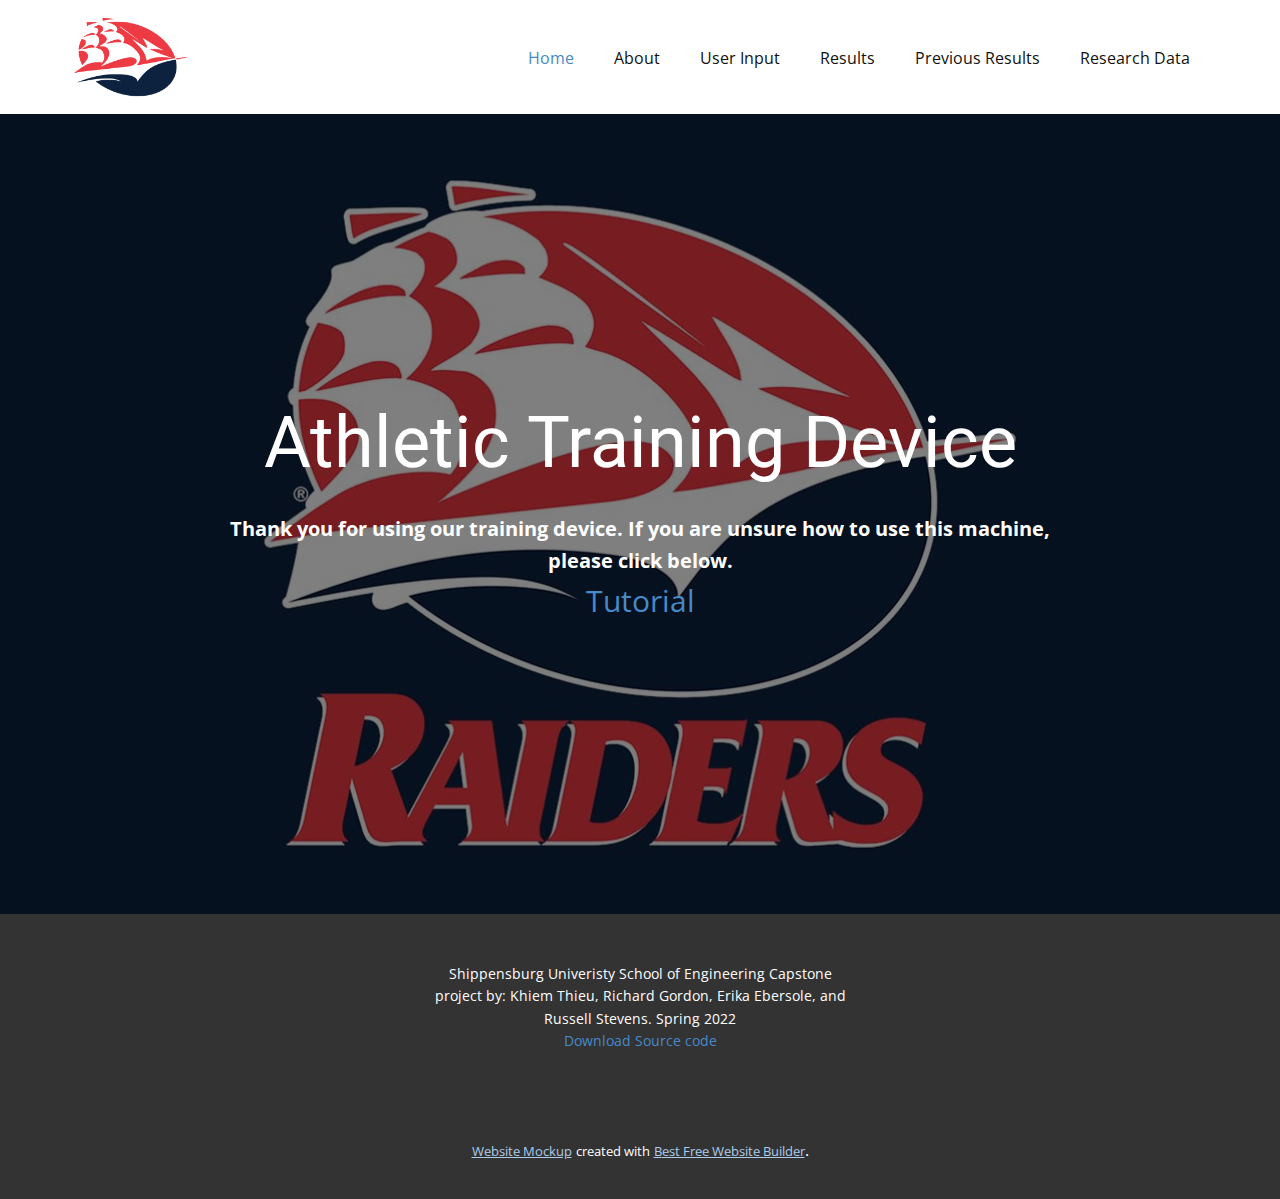
<file: website/index.html>
<!DOCTYPE html>
<html style="font-size: 16px;">
  <head>
    <meta name="viewport" content="width=device-width, initial-scale=1.0">
    <meta charset="utf-8">
    <meta name="keywords" content="Athletic Training Device">
    <meta name="description" content="">
    <meta name="page_type" content="np-template-header-footer-from-plugin">
    <title>Home</title>
    <link rel="stylesheet" href="nicepage.css" media="screen">
<link rel="stylesheet" href="Home.css" media="screen">
    <script class="u-script" type="text/javascript" src="jquery.js" defer=""></script>
    <script class="u-script" type="text/javascript" src="nicepage.js" defer=""></script>
    <meta name="generator" content="Nicepage 4.4.3, nicepage.com">
    <link id="u-theme-google-font" rel="stylesheet" href="https://fonts.googleapis.com/css?family=Roboto:100,100i,300,300i,400,400i,500,500i,700,700i,900,900i|Open+Sans:300,300i,400,400i,600,600i,700,700i,800,800i">
    
    
    <script type="application/ld+json">{
		"@context": "http://schema.org",
		"@type": "Organization",
		"name": "Athletic Training Device",
		"logo": "images/SUlogowhitebackground1.png"
}</script>
    <meta name="theme-color" content="#478ac9">
    <meta property="og:title" content="Home">
    <meta property="og:type" content="website">
  </head>
  <body data-home-page="Home.html" data-home-page-title="Home" class="u-body u-xl-mode"><header class="u-clearfix u-header u-header" id="sec-c523"><div class="u-clearfix u-sheet u-sheet-1">
        <a href="https://nicepage.com" class="u-image u-logo u-image-1" data-image-width="860" data-image-height="628">
          <img src="images/SUlogowhitebackground1.png" class="u-logo-image u-logo-image-1">
        </a>
        <nav class="u-menu u-menu-dropdown u-offcanvas u-menu-1">
          <div class="menu-collapse" style="font-size: 1rem; letter-spacing: 0px;">
            <a class="u-button-style u-custom-left-right-menu-spacing u-custom-padding-bottom u-custom-top-bottom-menu-spacing u-nav-link u-text-active-palette-1-base u-text-hover-palette-2-base" href="#">
              <svg class="u-svg-link" viewBox="0 0 24 24"><use xmlns:xlink="http://www.w3.org/1999/xlink" xlink:href="#menu-hamburger"></use></svg>
              <svg class="u-svg-content" version="1.1" id="menu-hamburger" viewBox="0 0 16 16" x="0px" y="0px" xmlns:xlink="http://www.w3.org/1999/xlink" xmlns="http://www.w3.org/2000/svg"><g><rect y="1" width="16" height="2"></rect><rect y="7" width="16" height="2"></rect><rect y="13" width="16" height="2"></rect>
</g></svg>
            </a>
          </div>
          <div class="u-custom-menu u-nav-container">
            <ul class="u-nav u-unstyled u-nav-1"><li class="u-nav-item"><a class="u-button-style u-nav-link u-text-active-palette-1-base u-text-hover-palette-2-base" href="Home.html" style="padding: 10px 20px;">Home</a>
</li><li class="u-nav-item"><a class="u-button-style u-nav-link u-text-active-palette-1-base u-text-hover-palette-2-base" href="About.html" style="padding: 10px 20px;">About</a>
</li><li class="u-nav-item"><a class="u-button-style u-nav-link u-text-active-palette-1-base u-text-hover-palette-2-base" href="User-Input.html" style="padding: 10px 20px;">User Input</a>
</li><li class="u-nav-item"><a class="u-button-style u-nav-link u-text-active-palette-1-base u-text-hover-palette-2-base" href="Results.html" style="padding: 10px 20px;">Results</a>
</li><li class="u-nav-item"><a class="u-button-style u-nav-link u-text-active-palette-1-base u-text-hover-palette-2-base" style="padding: 10px 20px;">Previous Results</a>
</li><li class="u-nav-item"><a class="u-button-style u-nav-link u-text-active-palette-1-base u-text-hover-palette-2-base" style="padding: 10px 20px;">Research Data</a>
</li></ul>
          </div>
          <div class="u-custom-menu u-nav-container-collapse">
            <div class="u-black u-container-style u-inner-container-layout u-opacity u-opacity-95 u-sidenav">
              <div class="u-inner-container-layout u-sidenav-overflow">
                <div class="u-menu-close"></div>
                <ul class="u-align-center u-nav u-popupmenu-items u-unstyled u-nav-2"><li class="u-nav-item"><a class="u-button-style u-nav-link" href="Home.html" style="padding: 10px 20px;">Home</a>
</li><li class="u-nav-item"><a class="u-button-style u-nav-link" href="About.html" style="padding: 10px 20px;">About</a>
</li><li class="u-nav-item"><a class="u-button-style u-nav-link" href="User-Input.html" style="padding: 10px 20px;">User Input</a>
</li><li class="u-nav-item"><a class="u-button-style u-nav-link" href="Results.html" style="padding: 10px 20px;">Results</a>
</li><li class="u-nav-item"><a class="u-button-style u-nav-link" style="padding: 10px 20px;">Previous Results</a>
</li><li class="u-nav-item"><a class="u-button-style u-nav-link" style="padding: 10px 20px;">Research Data</a>
</li></ul>
              </div>
            </div>
            <div class="u-black u-menu-overlay u-opacity u-opacity-70"></div>
          </div>
        </nav>
      </div></header>
    <section class="u-align-center u-clearfix u-image u-shading u-section-1" src="" data-image-width="1416" data-image-height="797" id="sec-6f82">
      <div class="u-clearfix u-sheet u-valign-middle u-sheet-1">
        <h1 class="u-text u-text-default u-title u-text-1">Athletic Training Device</h1>
        <p class="u-large-text u-text u-text-variant u-text-2">
          <span style="font-weight: 700;">Thank you for using our training device. If you are unsure how to use this machine, please click below.</span>
          <br>
          <span style="font-size: 1.875rem;">
            <a href="youtube.com" class="u-active-none u-border-none u-btn u-button-link u-button-style u-hover-none u-none u-text-palette-1-base u-btn-1">Tutorial</a>
          </span>
        </p>
      </div>
    </section>
    
    
    <footer class="u-align-center u-clearfix u-footer u-grey-80 u-footer" id="sec-30d0"><div class="u-clearfix u-sheet u-sheet-1">
        <p class="u-small-text u-text u-text-variant u-text-1">Shippensburg Univeristy School of Engineering Capstone project by: Khiem Thieu, Richard Gordon, Erika Ebersole, and Russell Stevens. Spring 2022<br>
          <a href="https://github.com/JavaSE77/Gungnir" class="u-active-none u-border-none u-btn u-button-link u-button-style u-hover-none u-none u-text-palette-1-base u-btn-1">Download Source code</a>
        </p>
      </div></footer>
    <section class="u-backlink u-clearfix u-grey-80">
      <a class="u-link" href="https://nicepage.com/website-mockup" target="_blank">
        <span>Website Mockup</span>
      </a>
      <p class="u-text">
        <span>created with</span>
      </p>
      <a class="u-link" href="https://nicepage.review" target="_blank">
        <span>Best Free Website Builder</span>
      </a>. 
    </section>
  </body>
</html>
</file>
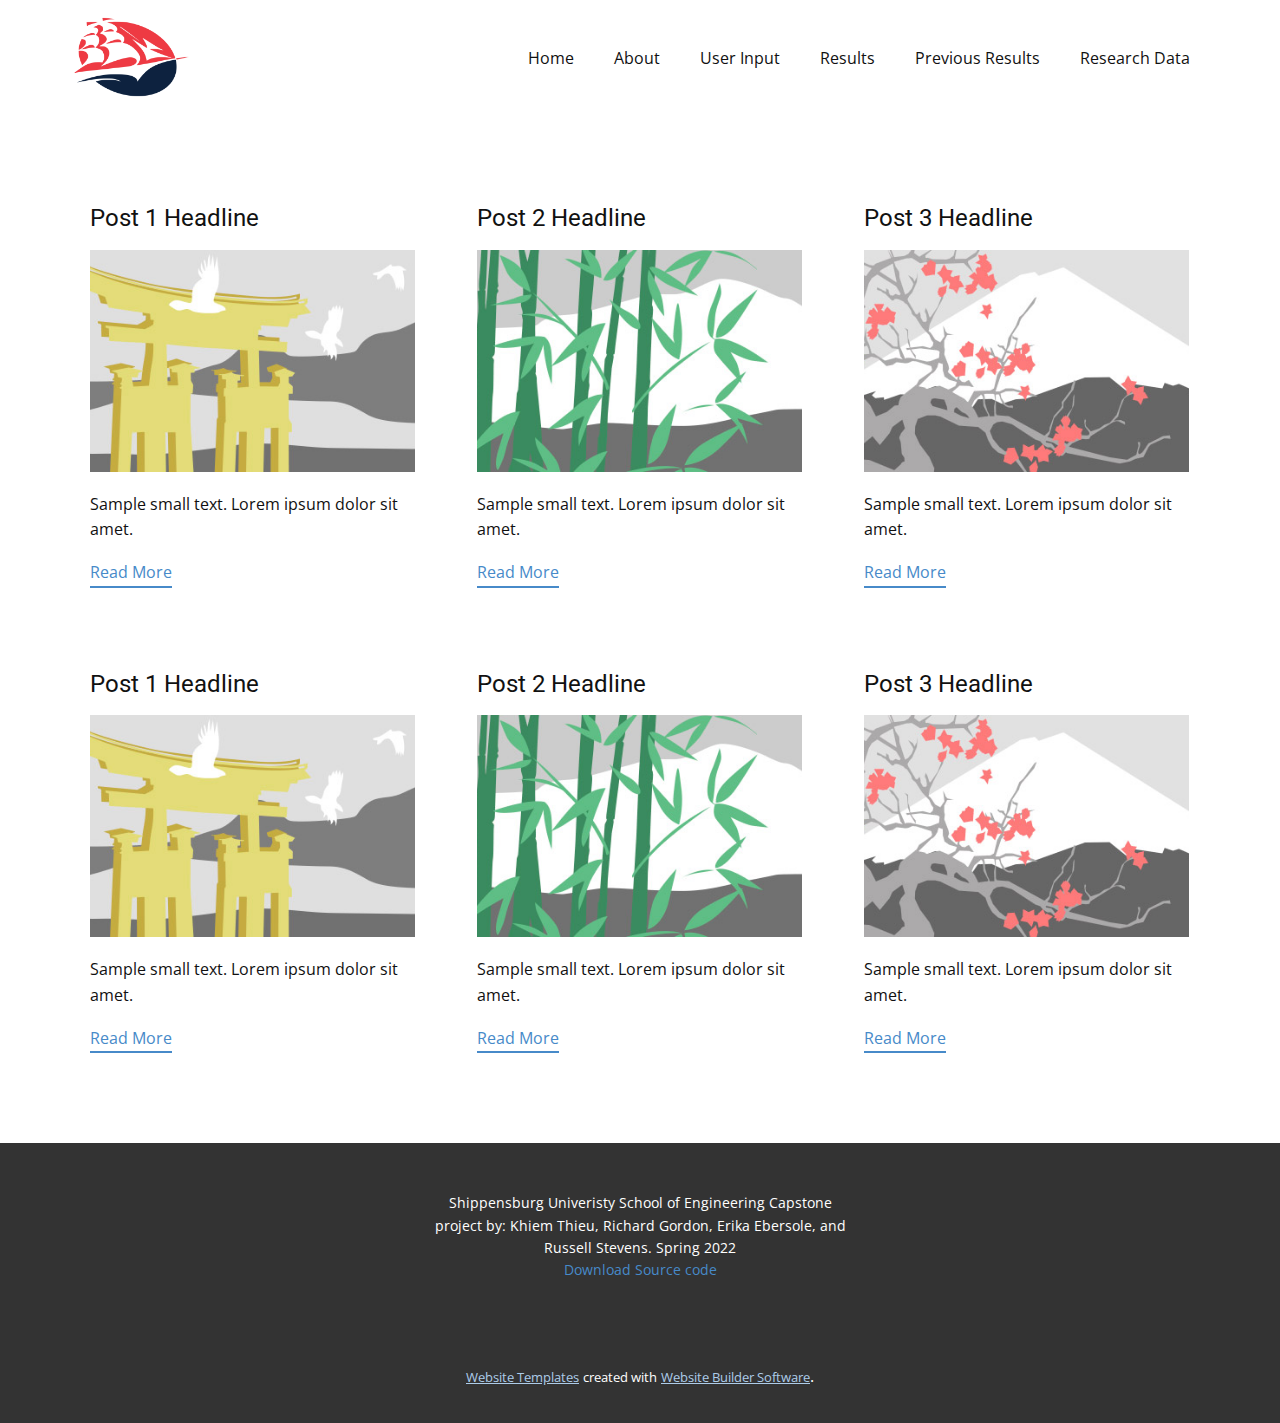
<file: website/blog/blog.html>
<html style="font-size: 16px;"><head>
    <meta name="viewport" content="width=device-width, initial-scale=1.0">
    <meta charset="utf-8">
    <meta name="keywords" content="">
    <meta name="description" content="">
    <meta name="page_type" content="np-template-header-footer-from-plugin">
    <title>Blog Template</title>
    <link rel="stylesheet" href="../nicepage.css" media="screen">
<link rel="stylesheet" href="../Blog-Template.css" media="screen">
    <script class="u-script" type="text/javascript" src="../jquery.js" defer=""></script>
    <script class="u-script" type="text/javascript" src="../nicepage.js" defer=""></script>
    <meta name="generator" content="Nicepage 4.4.3, nicepage.com">
    <link id="u-theme-google-font" rel="stylesheet" href="https://fonts.googleapis.com/css?family=Roboto:100,100i,300,300i,400,400i,500,500i,700,700i,900,900i|Open+Sans:300,300i,400,400i,600,600i,700,700i,800,800i">
    
    
    <script type="application/ld+json">{
		"@context": "http://schema.org",
		"@type": "Organization",
		"name": "Athletic Training Device",
		"logo": "images/SUlogowhitebackground1.png"
}</script>
    <meta name="theme-color" content="#478ac9">
  </head>
  <body class="u-body u-xl-mode"><header class="u-clearfix u-header u-header" id="sec-c523"><div class="u-clearfix u-sheet u-sheet-1">
        <a href="https://nicepage.com" class="u-image u-logo u-image-1" data-image-width="860" data-image-height="628">
          <img src="../images/SUlogowhitebackground1.png" class="u-logo-image u-logo-image-1">
        </a>
        <nav class="u-menu u-menu-dropdown u-offcanvas u-menu-1">
          <div class="menu-collapse" style="font-size: 1rem; letter-spacing: 0px;">
            <a class="u-button-style u-custom-left-right-menu-spacing u-custom-padding-bottom u-custom-top-bottom-menu-spacing u-nav-link u-text-active-palette-1-base u-text-hover-palette-2-base" href="#">
              <svg class="u-svg-link" viewBox="0 0 24 24"><use xmlns:xlink="http://www.w3.org/1999/xlink" xlink:href="#menu-hamburger"></use></svg>
              <svg class="u-svg-content" version="1.1" id="menu-hamburger" viewBox="0 0 16 16" x="0px" y="0px" xmlns:xlink="http://www.w3.org/1999/xlink" xmlns="http://www.w3.org/2000/svg"><g><rect y="1" width="16" height="2"></rect><rect y="7" width="16" height="2"></rect><rect y="13" width="16" height="2"></rect>
</g></svg>
            </a>
          </div>
          <div class="u-custom-menu u-nav-container">
            <ul class="u-nav u-unstyled u-nav-1"><li class="u-nav-item"><a class="u-button-style u-nav-link u-text-active-palette-1-base u-text-hover-palette-2-base" href="../Home.html" style="padding: 10px 20px;">Home</a>
</li><li class="u-nav-item"><a class="u-button-style u-nav-link u-text-active-palette-1-base u-text-hover-palette-2-base" href="../About.html" style="padding: 10px 20px;">About</a>
</li><li class="u-nav-item"><a class="u-button-style u-nav-link u-text-active-palette-1-base u-text-hover-palette-2-base" href="../User-Input.html" style="padding: 10px 20px;">User Input</a>
</li><li class="u-nav-item"><a class="u-button-style u-nav-link u-text-active-palette-1-base u-text-hover-palette-2-base" href="../Results.html" style="padding: 10px 20px;">Results</a>
</li><li class="u-nav-item"><a class="u-button-style u-nav-link u-text-active-palette-1-base u-text-hover-palette-2-base" style="padding: 10px 20px;">Previous Results</a>
</li><li class="u-nav-item"><a class="u-button-style u-nav-link u-text-active-palette-1-base u-text-hover-palette-2-base" style="padding: 10px 20px;">Research Data</a>
</li></ul>
          </div>
          <div class="u-custom-menu u-nav-container-collapse">
            <div class="u-black u-container-style u-inner-container-layout u-opacity u-opacity-95 u-sidenav">
              <div class="u-inner-container-layout u-sidenav-overflow">
                <div class="u-menu-close"></div>
                <ul class="u-align-center u-nav u-popupmenu-items u-unstyled u-nav-2"><li class="u-nav-item"><a class="u-button-style u-nav-link" href="../Home.html" style="padding: 10px 20px;">Home</a>
</li><li class="u-nav-item"><a class="u-button-style u-nav-link" href="../About.html" style="padding: 10px 20px;">About</a>
</li><li class="u-nav-item"><a class="u-button-style u-nav-link" href="../User-Input.html" style="padding: 10px 20px;">User Input</a>
</li><li class="u-nav-item"><a class="u-button-style u-nav-link" href="../Results.html" style="padding: 10px 20px;">Results</a>
</li><li class="u-nav-item"><a class="u-button-style u-nav-link" style="padding: 10px 20px;">Previous Results</a>
</li><li class="u-nav-item"><a class="u-button-style u-nav-link" style="padding: 10px 20px;">Research Data</a>
</li></ul>
              </div>
            </div>
            <div class="u-black u-menu-overlay u-opacity u-opacity-70"></div>
          </div>
        </nav>
      </div></header>
    <section class="u-clearfix u-section-1" id="sec-f8ab">
      <div class="u-clearfix u-sheet u-valign-middle u-sheet-1"><!--blog--><!--blog_options_json--><!--{"type":"Recent","source":"","tags":"","count":""}--><!--/blog_options_json-->
        <div class="u-blog u-expanded-width u-repeater u-repeater-1"><!--blog_post-->
          <div class="u-blog-post u-container-style u-repeater-item u-white u-repeater-item-1">
            <div class="u-container-layout u-similar-container u-valign-top u-container-layout-1"><!--blog_post_header-->
              <h4 class="u-blog-control u-text u-text-1">
                <a class="u-post-header-link" href="../blog/post-5.html"><!--blog_post_header_content-->Post 1 Headline<!--/blog_post_header_content--></a>
              </h4><!--/blog_post_header--><!--blog_post_image-->
              <a class="u-post-header-link" href="../blog/post-5.html"><img alt="" class="u-blog-control u-expanded-width u-image u-image-default u-image-1" src="[data-uri]"></a><!--/blog_post_image--><!--blog_post_content-->
              <div class="u-blog-control u-post-content u-text u-text-2 fr-view">Sample small text. Lorem ipsum dolor sit amet.</div><!--/blog_post_content--><!--blog_post_readmore-->
              <a href="../blog/post-5.html" class="u-blog-control u-border-2 u-border-palette-1-base u-btn u-btn-rectangle u-button-style u-none u-btn-1"><!--blog_post_readmore_content--><!--options_json--><!--{"content":"","defaultValue":"Read More"}--><!--/options_json-->Read More<!--/blog_post_readmore_content--></a><!--/blog_post_readmore-->
            </div>
          </div><div class="u-blog-post u-container-style u-repeater-item u-video-cover u-white">
            <div class="u-container-layout u-similar-container u-valign-top u-container-layout-2"><!--blog_post_header-->
              <h4 class="u-blog-control u-text u-text-3">
                <a class="u-post-header-link" href="../blog/post-4.html"><!--blog_post_header_content-->Post 2 Headline<!--/blog_post_header_content--></a>
              </h4><!--/blog_post_header--><!--blog_post_image-->
              <a class="u-post-header-link" href="../blog/post-4.html"><img alt="" class="u-blog-control u-expanded-width u-image u-image-default u-image-2" src="[data-uri]"></a><!--/blog_post_image--><!--blog_post_content-->
              <div class="u-blog-control u-post-content u-text u-text-4 fr-view">Sample small text. Lorem ipsum dolor sit amet.</div><!--/blog_post_content--><!--blog_post_readmore-->
              <a href="../blog/post-4.html" class="u-blog-control u-border-2 u-border-palette-1-base u-btn u-btn-rectangle u-button-style u-none u-btn-2"><!--blog_post_readmore_content--><!--options_json--><!--{"content":"","defaultValue":"Read More"}--><!--/options_json-->Read More<!--/blog_post_readmore_content--></a><!--/blog_post_readmore-->
            </div>
          </div><div class="u-blog-post u-container-style u-repeater-item u-video-cover u-white">
            <div class="u-container-layout u-similar-container u-valign-top u-container-layout-3"><!--blog_post_header-->
              <h4 class="u-blog-control u-text u-text-5">
                <a class="u-post-header-link" href="../blog/post-3.html"><!--blog_post_header_content-->Post 3 Headline<!--/blog_post_header_content--></a>
              </h4><!--/blog_post_header--><!--blog_post_image-->
              <a class="u-post-header-link" href="../blog/post-3.html"><img alt="" class="u-blog-control u-expanded-width u-image u-image-default u-image-3" src="[data-uri]"></a><!--/blog_post_image--><!--blog_post_content-->
              <div class="u-blog-control u-post-content u-text u-text-6 fr-view">Sample small text. Lorem ipsum dolor sit amet.</div><!--/blog_post_content--><!--blog_post_readmore-->
              <a href="../blog/post-3.html" class="u-blog-control u-border-2 u-border-palette-1-base u-btn u-btn-rectangle u-button-style u-none u-btn-3"><!--blog_post_readmore_content--><!--options_json--><!--{"content":"","defaultValue":"Read More"}--><!--/options_json-->Read More<!--/blog_post_readmore_content--></a><!--/blog_post_readmore-->
            </div>
          </div><div class="u-blog-post u-container-style u-repeater-item u-white u-repeater-item-1">
            <div class="u-container-layout u-similar-container u-valign-top u-container-layout-1"><!--blog_post_header-->
              <h4 class="u-blog-control u-text u-text-1">
                <a class="u-post-header-link" href="../blog/post-2.html"><!--blog_post_header_content-->Post 1 Headline<!--/blog_post_header_content--></a>
              </h4><!--/blog_post_header--><!--blog_post_image-->
              <a class="u-post-header-link" href="../blog/post-2.html"><img alt="" class="u-blog-control u-expanded-width u-image u-image-default u-image-1" src="[data-uri]"></a><!--/blog_post_image--><!--blog_post_content-->
              <div class="u-blog-control u-post-content u-text u-text-2 fr-view">Sample small text. Lorem ipsum dolor sit amet.</div><!--/blog_post_content--><!--blog_post_readmore-->
              <a href="../blog/post-2.html" class="u-blog-control u-border-2 u-border-palette-1-base u-btn u-btn-rectangle u-button-style u-none u-btn-1"><!--blog_post_readmore_content--><!--options_json--><!--{"content":"","defaultValue":"Read More"}--><!--/options_json-->Read More<!--/blog_post_readmore_content--></a><!--/blog_post_readmore-->
            </div>
          </div><div class="u-blog-post u-container-style u-repeater-item u-video-cover u-white">
            <div class="u-container-layout u-similar-container u-valign-top u-container-layout-2"><!--blog_post_header-->
              <h4 class="u-blog-control u-text u-text-3">
                <a class="u-post-header-link" href="../blog/post-1.html"><!--blog_post_header_content-->Post 2 Headline<!--/blog_post_header_content--></a>
              </h4><!--/blog_post_header--><!--blog_post_image-->
              <a class="u-post-header-link" href="../blog/post-1.html"><img alt="" class="u-blog-control u-expanded-width u-image u-image-default u-image-2" src="[data-uri]"></a><!--/blog_post_image--><!--blog_post_content-->
              <div class="u-blog-control u-post-content u-text u-text-4 fr-view">Sample small text. Lorem ipsum dolor sit amet.</div><!--/blog_post_content--><!--blog_post_readmore-->
              <a href="../blog/post-1.html" class="u-blog-control u-border-2 u-border-palette-1-base u-btn u-btn-rectangle u-button-style u-none u-btn-2"><!--blog_post_readmore_content--><!--options_json--><!--{"content":"","defaultValue":"Read More"}--><!--/options_json-->Read More<!--/blog_post_readmore_content--></a><!--/blog_post_readmore-->
            </div>
          </div><div class="u-blog-post u-container-style u-repeater-item u-video-cover u-white">
            <div class="u-container-layout u-similar-container u-valign-top u-container-layout-3"><!--blog_post_header-->
              <h4 class="u-blog-control u-text u-text-5">
                <a class="u-post-header-link" href="../blog/post.html"><!--blog_post_header_content-->Post 3 Headline<!--/blog_post_header_content--></a>
              </h4><!--/blog_post_header--><!--blog_post_image-->
              <a class="u-post-header-link" href="../blog/post.html"><img alt="" class="u-blog-control u-expanded-width u-image u-image-default u-image-3" src="[data-uri]"></a><!--/blog_post_image--><!--blog_post_content-->
              <div class="u-blog-control u-post-content u-text u-text-6 fr-view">Sample small text. Lorem ipsum dolor sit amet.</div><!--/blog_post_content--><!--blog_post_readmore-->
              <a href="../blog/post.html" class="u-blog-control u-border-2 u-border-palette-1-base u-btn u-btn-rectangle u-button-style u-none u-btn-3"><!--blog_post_readmore_content--><!--options_json--><!--{"content":"","defaultValue":"Read More"}--><!--/options_json-->Read More<!--/blog_post_readmore_content--></a><!--/blog_post_readmore-->
            </div>
          </div><!--/blog_post--><!--blog_post-->
          <!--/blog_post--><!--blog_post-->
          <!--/blog_post-->
        </div><!--/blog-->
      </div>
    </section>
    
    
    <footer class="u-align-center u-clearfix u-footer u-grey-80 u-footer" id="sec-30d0"><div class="u-clearfix u-sheet u-sheet-1">
        <p class="u-small-text u-text u-text-variant u-text-1">Shippensburg Univeristy School of Engineering Capstone project by: Khiem Thieu, Richard Gordon, Erika Ebersole, and Russell Stevens. Spring 2022<br>
          <a href="https://github.com/JavaSE77/Gungnir" class="u-active-none u-border-none u-btn u-button-link u-button-style u-hover-none u-none u-text-palette-1-base u-btn-1">Download Source code</a>
        </p>
      </div></footer>
    <section class="u-backlink u-clearfix u-grey-80">
      <a class="u-link" href="https://nicepage.com/website-templates" target="_blank">
        <span>Website Templates</span>
      </a>
      <p class="u-text">
        <span>created with</span>
      </p>
      <a class="u-link" href="" target="_blank">
        <span>Website Builder Software</span>
      </a>. 
    </section>
  
</body></html>
</file>
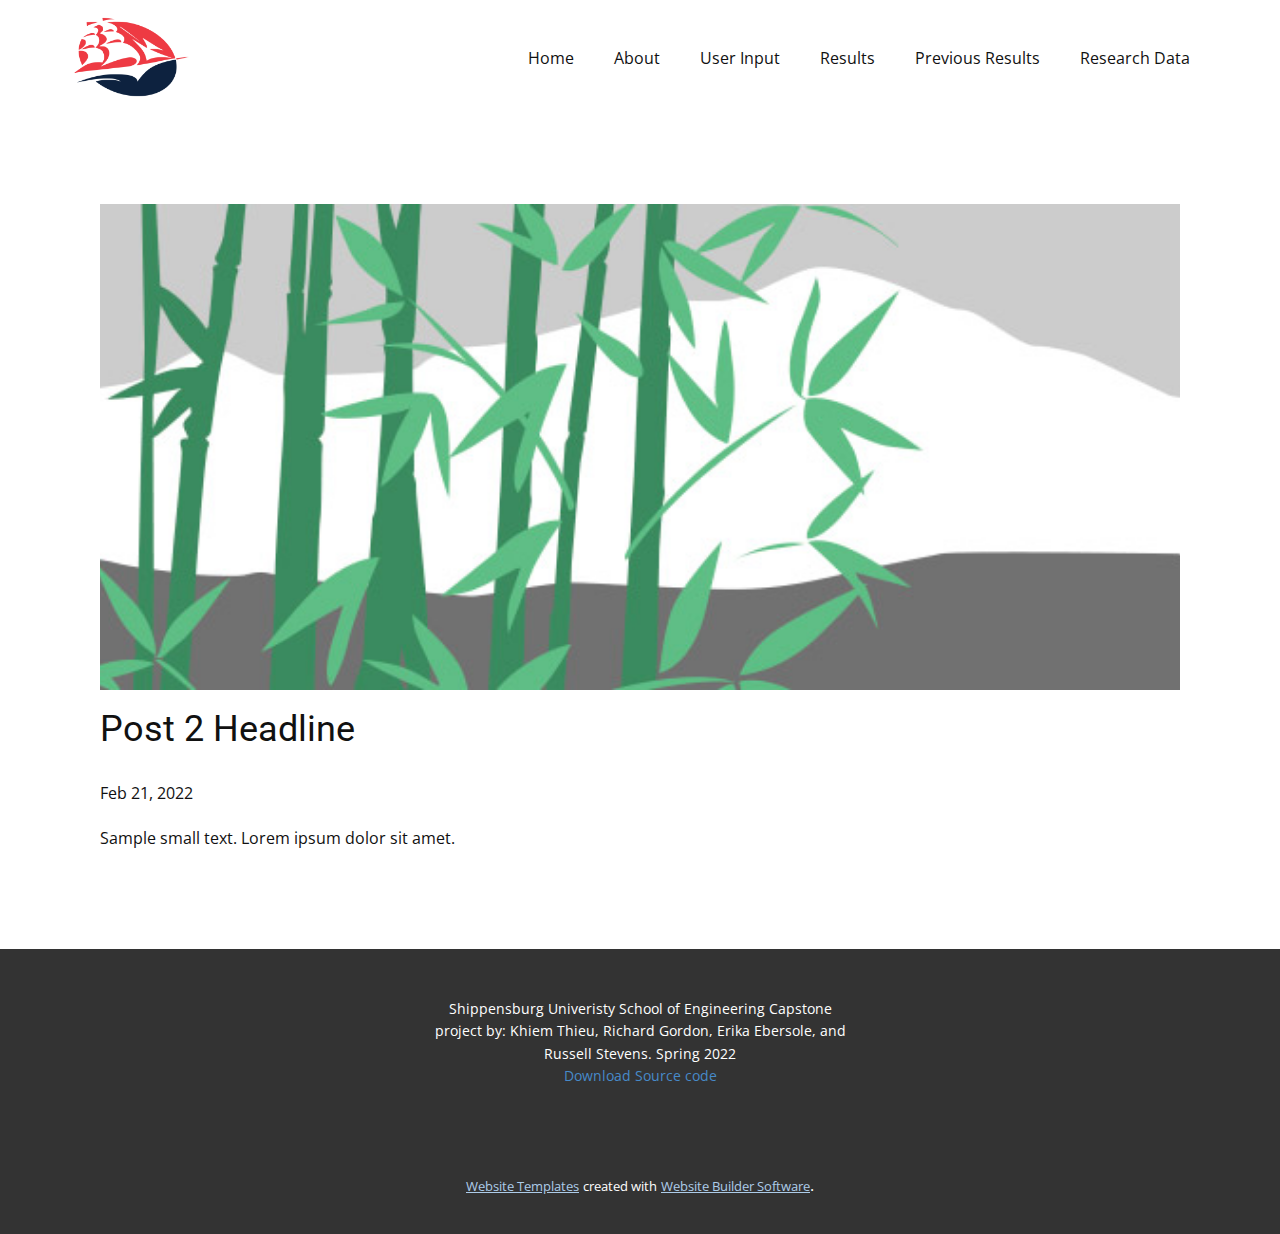
<file: website/blog/post-1.html>
<!doctype html>
<html style="font-size: 16px;"><head>
    <meta name="viewport" content="width=device-width, initial-scale=1.0">
    <meta charset="utf-8">
    <meta name="keywords" content="Post 1 Headline">
    <meta name="description" content="">
    <meta name="page_type" content="np-template-header-footer-from-plugin">
    <title>Post 2 Headline</title>
    <link rel="stylesheet" href="../nicepage.css" media="screen">
<link rel="stylesheet" href="../Post-Template.css" media="screen">
    <script class="u-script" type="text/javascript" src="../jquery.js" defer=""></script>
    <script class="u-script" type="text/javascript" src="../nicepage.js" defer=""></script>
    <meta name="generator" content="Nicepage 4.4.3, nicepage.com">
    <link id="u-theme-google-font" rel="stylesheet" href="https://fonts.googleapis.com/css?family=Roboto:100,100i,300,300i,400,400i,500,500i,700,700i,900,900i|Open+Sans:300,300i,400,400i,600,600i,700,700i,800,800i">
    
    
    <script type="application/ld+json">{
		"@context": "http://schema.org",
		"@type": "Organization",
		"name": "Athletic Training Device",
		"logo": "images/SUlogowhitebackground1.png"
}</script>
    <meta name="theme-color" content="#478ac9">
  </head>
  <body class="u-body u-xl-mode"><header class="u-clearfix u-header u-header" id="sec-c523"><div class="u-clearfix u-sheet u-sheet-1">
        <a href="https://nicepage.com" class="u-image u-logo u-image-1" data-image-width="860" data-image-height="628">
          <img src="../images/SUlogowhitebackground1.png" class="u-logo-image u-logo-image-1">
        </a>
        <nav class="u-menu u-menu-dropdown u-offcanvas u-menu-1">
          <div class="menu-collapse" style="font-size: 1rem; letter-spacing: 0px;">
            <a class="u-button-style u-custom-left-right-menu-spacing u-custom-padding-bottom u-custom-top-bottom-menu-spacing u-nav-link u-text-active-palette-1-base u-text-hover-palette-2-base" href="#">
              <svg class="u-svg-link" viewBox="0 0 24 24"><use xmlns:xlink="http://www.w3.org/1999/xlink" xlink:href="#menu-hamburger"></use></svg>
              <svg class="u-svg-content" version="1.1" id="menu-hamburger" viewBox="0 0 16 16" x="0px" y="0px" xmlns:xlink="http://www.w3.org/1999/xlink" xmlns="http://www.w3.org/2000/svg"><g><rect y="1" width="16" height="2"></rect><rect y="7" width="16" height="2"></rect><rect y="13" width="16" height="2"></rect>
</g></svg>
            </a>
          </div>
          <div class="u-custom-menu u-nav-container">
            <ul class="u-nav u-unstyled u-nav-1"><li class="u-nav-item"><a class="u-button-style u-nav-link u-text-active-palette-1-base u-text-hover-palette-2-base" href="../Home.html" style="padding: 10px 20px;">Home</a>
</li><li class="u-nav-item"><a class="u-button-style u-nav-link u-text-active-palette-1-base u-text-hover-palette-2-base" href="../About.html" style="padding: 10px 20px;">About</a>
</li><li class="u-nav-item"><a class="u-button-style u-nav-link u-text-active-palette-1-base u-text-hover-palette-2-base" href="../User-Input.html" style="padding: 10px 20px;">User Input</a>
</li><li class="u-nav-item"><a class="u-button-style u-nav-link u-text-active-palette-1-base u-text-hover-palette-2-base" href="../Results.html" style="padding: 10px 20px;">Results</a>
</li><li class="u-nav-item"><a class="u-button-style u-nav-link u-text-active-palette-1-base u-text-hover-palette-2-base" style="padding: 10px 20px;">Previous Results</a>
</li><li class="u-nav-item"><a class="u-button-style u-nav-link u-text-active-palette-1-base u-text-hover-palette-2-base" style="padding: 10px 20px;">Research Data</a>
</li></ul>
          </div>
          <div class="u-custom-menu u-nav-container-collapse">
            <div class="u-black u-container-style u-inner-container-layout u-opacity u-opacity-95 u-sidenav">
              <div class="u-inner-container-layout u-sidenav-overflow">
                <div class="u-menu-close"></div>
                <ul class="u-align-center u-nav u-popupmenu-items u-unstyled u-nav-2"><li class="u-nav-item"><a class="u-button-style u-nav-link" href="../Home.html" style="padding: 10px 20px;">Home</a>
</li><li class="u-nav-item"><a class="u-button-style u-nav-link" href="../About.html" style="padding: 10px 20px;">About</a>
</li><li class="u-nav-item"><a class="u-button-style u-nav-link" href="../User-Input.html" style="padding: 10px 20px;">User Input</a>
</li><li class="u-nav-item"><a class="u-button-style u-nav-link" href="../Results.html" style="padding: 10px 20px;">Results</a>
</li><li class="u-nav-item"><a class="u-button-style u-nav-link" style="padding: 10px 20px;">Previous Results</a>
</li><li class="u-nav-item"><a class="u-button-style u-nav-link" style="padding: 10px 20px;">Research Data</a>
</li></ul>
              </div>
            </div>
            <div class="u-black u-menu-overlay u-opacity u-opacity-70"></div>
          </div>
        </nav>
      </div></header>
    <section class="u-align-center u-clearfix u-section-1" id="sec-f238">
      <div class="u-clearfix u-sheet u-valign-middle-md u-valign-middle-sm u-valign-middle-xs u-sheet-1"><!--post_details--><!--post_details_options_json--><!--{"source":""}--><!--/post_details_options_json--><!--blog_post-->
        <div class="u-container-style u-expanded-width u-post-details u-post-details-1">
          <div class="u-container-layout u-valign-middle u-container-layout-1"><!--blog_post_image-->
            <img alt="" class="u-blog-control u-expanded-width u-image u-image-default u-image-1" src="[data-uri]"><!--/blog_post_image--><!--blog_post_header-->
            <h2 class="u-blog-control u-text u-text-1">Post 2 Headline</h2><!--/blog_post_header--><!--blog_post_metadata-->
            <div class="u-blog-control u-metadata u-metadata-1"><!--blog_post_metadata_date-->
              <span class="u-meta-date u-meta-icon">Feb 21, 2022</span><!--/blog_post_metadata_date--><!--blog_post_metadata_category-->
              <!--/blog_post_metadata_category--><!--blog_post_metadata_comments-->
              <!--/blog_post_metadata_comments-->
            </div><!--/blog_post_metadata--><!--blog_post_content-->
            <div class="u-align-justify u-blog-control u-post-content u-text u-text-2 fr-view">
  Sample small text. Lorem ipsum dolor sit amet.
  </div><!--/blog_post_content-->
          </div>
        </div><!--/blog_post--><!--/post_details-->
      </div>
    </section>
    
    
    <footer class="u-align-center u-clearfix u-footer u-grey-80 u-footer" id="sec-30d0"><div class="u-clearfix u-sheet u-sheet-1">
        <p class="u-small-text u-text u-text-variant u-text-1">Shippensburg Univeristy School of Engineering Capstone project by: Khiem Thieu, Richard Gordon, Erika Ebersole, and Russell Stevens. Spring 2022<br>
          <a href="https://github.com/JavaSE77/Gungnir" class="u-active-none u-border-none u-btn u-button-link u-button-style u-hover-none u-none u-text-palette-1-base u-btn-1">Download Source code</a>
        </p>
      </div></footer>
    <section class="u-backlink u-clearfix u-grey-80">
      <a class="u-link" href="https://nicepage.com/website-templates" target="_blank">
        <span>Website Templates</span>
      </a>
      <p class="u-text">
        <span>created with</span>
      </p>
      <a class="u-link" href="" target="_blank">
        <span>Website Builder Software</span>
      </a>. 
    </section>
  
</body></html>
</file>
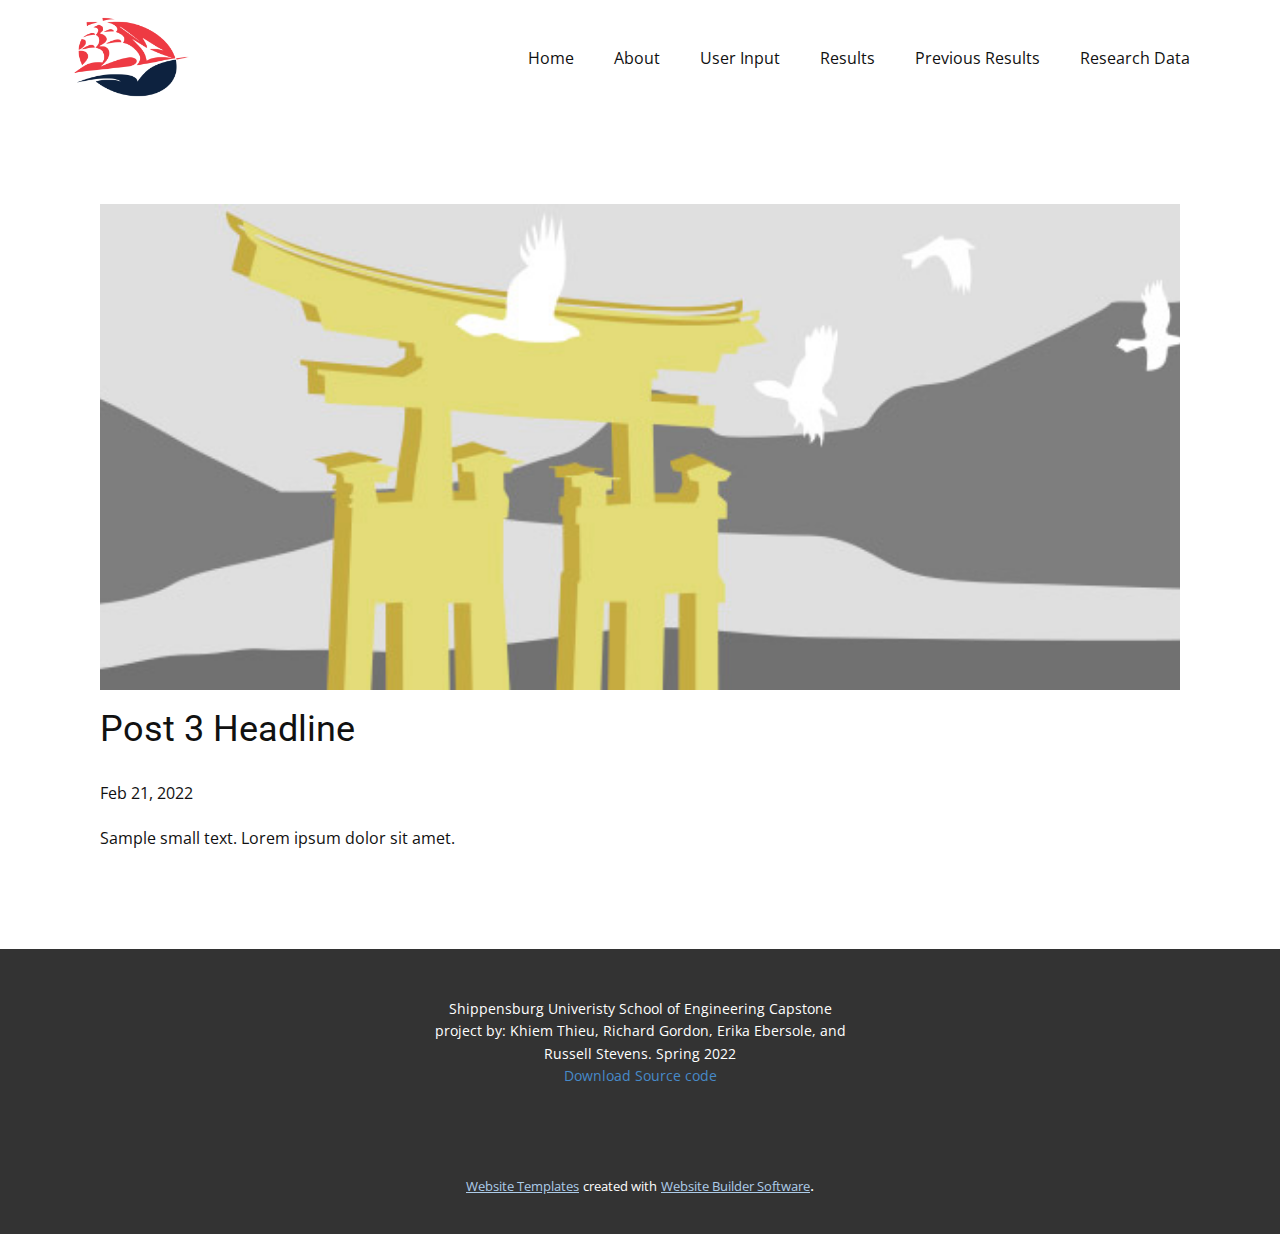
<file: website/blog/post-2.html>
<!doctype html>
<html style="font-size: 16px;"><head>
    <meta name="viewport" content="width=device-width, initial-scale=1.0">
    <meta charset="utf-8">
    <meta name="keywords" content="Post 1 Headline">
    <meta name="description" content="">
    <meta name="page_type" content="np-template-header-footer-from-plugin">
    <title>Post 3 Headline</title>
    <link rel="stylesheet" href="../nicepage.css" media="screen">
<link rel="stylesheet" href="../Post-Template.css" media="screen">
    <script class="u-script" type="text/javascript" src="../jquery.js" defer=""></script>
    <script class="u-script" type="text/javascript" src="../nicepage.js" defer=""></script>
    <meta name="generator" content="Nicepage 4.4.3, nicepage.com">
    <link id="u-theme-google-font" rel="stylesheet" href="https://fonts.googleapis.com/css?family=Roboto:100,100i,300,300i,400,400i,500,500i,700,700i,900,900i|Open+Sans:300,300i,400,400i,600,600i,700,700i,800,800i">
    
    
    <script type="application/ld+json">{
		"@context": "http://schema.org",
		"@type": "Organization",
		"name": "Athletic Training Device",
		"logo": "images/SUlogowhitebackground1.png"
}</script>
    <meta name="theme-color" content="#478ac9">
  </head>
  <body class="u-body u-xl-mode"><header class="u-clearfix u-header u-header" id="sec-c523"><div class="u-clearfix u-sheet u-sheet-1">
        <a href="https://nicepage.com" class="u-image u-logo u-image-1" data-image-width="860" data-image-height="628">
          <img src="../images/SUlogowhitebackground1.png" class="u-logo-image u-logo-image-1">
        </a>
        <nav class="u-menu u-menu-dropdown u-offcanvas u-menu-1">
          <div class="menu-collapse" style="font-size: 1rem; letter-spacing: 0px;">
            <a class="u-button-style u-custom-left-right-menu-spacing u-custom-padding-bottom u-custom-top-bottom-menu-spacing u-nav-link u-text-active-palette-1-base u-text-hover-palette-2-base" href="#">
              <svg class="u-svg-link" viewBox="0 0 24 24"><use xmlns:xlink="http://www.w3.org/1999/xlink" xlink:href="#menu-hamburger"></use></svg>
              <svg class="u-svg-content" version="1.1" id="menu-hamburger" viewBox="0 0 16 16" x="0px" y="0px" xmlns:xlink="http://www.w3.org/1999/xlink" xmlns="http://www.w3.org/2000/svg"><g><rect y="1" width="16" height="2"></rect><rect y="7" width="16" height="2"></rect><rect y="13" width="16" height="2"></rect>
</g></svg>
            </a>
          </div>
          <div class="u-custom-menu u-nav-container">
            <ul class="u-nav u-unstyled u-nav-1"><li class="u-nav-item"><a class="u-button-style u-nav-link u-text-active-palette-1-base u-text-hover-palette-2-base" href="../Home.html" style="padding: 10px 20px;">Home</a>
</li><li class="u-nav-item"><a class="u-button-style u-nav-link u-text-active-palette-1-base u-text-hover-palette-2-base" href="../About.html" style="padding: 10px 20px;">About</a>
</li><li class="u-nav-item"><a class="u-button-style u-nav-link u-text-active-palette-1-base u-text-hover-palette-2-base" href="../User-Input.html" style="padding: 10px 20px;">User Input</a>
</li><li class="u-nav-item"><a class="u-button-style u-nav-link u-text-active-palette-1-base u-text-hover-palette-2-base" href="../Results.html" style="padding: 10px 20px;">Results</a>
</li><li class="u-nav-item"><a class="u-button-style u-nav-link u-text-active-palette-1-base u-text-hover-palette-2-base" style="padding: 10px 20px;">Previous Results</a>
</li><li class="u-nav-item"><a class="u-button-style u-nav-link u-text-active-palette-1-base u-text-hover-palette-2-base" style="padding: 10px 20px;">Research Data</a>
</li></ul>
          </div>
          <div class="u-custom-menu u-nav-container-collapse">
            <div class="u-black u-container-style u-inner-container-layout u-opacity u-opacity-95 u-sidenav">
              <div class="u-inner-container-layout u-sidenav-overflow">
                <div class="u-menu-close"></div>
                <ul class="u-align-center u-nav u-popupmenu-items u-unstyled u-nav-2"><li class="u-nav-item"><a class="u-button-style u-nav-link" href="../Home.html" style="padding: 10px 20px;">Home</a>
</li><li class="u-nav-item"><a class="u-button-style u-nav-link" href="../About.html" style="padding: 10px 20px;">About</a>
</li><li class="u-nav-item"><a class="u-button-style u-nav-link" href="../User-Input.html" style="padding: 10px 20px;">User Input</a>
</li><li class="u-nav-item"><a class="u-button-style u-nav-link" href="../Results.html" style="padding: 10px 20px;">Results</a>
</li><li class="u-nav-item"><a class="u-button-style u-nav-link" style="padding: 10px 20px;">Previous Results</a>
</li><li class="u-nav-item"><a class="u-button-style u-nav-link" style="padding: 10px 20px;">Research Data</a>
</li></ul>
              </div>
            </div>
            <div class="u-black u-menu-overlay u-opacity u-opacity-70"></div>
          </div>
        </nav>
      </div></header>
    <section class="u-align-center u-clearfix u-section-1" id="sec-f238">
      <div class="u-clearfix u-sheet u-valign-middle-md u-valign-middle-sm u-valign-middle-xs u-sheet-1"><!--post_details--><!--post_details_options_json--><!--{"source":""}--><!--/post_details_options_json--><!--blog_post-->
        <div class="u-container-style u-expanded-width u-post-details u-post-details-1">
          <div class="u-container-layout u-valign-middle u-container-layout-1"><!--blog_post_image-->
            <img alt="" class="u-blog-control u-expanded-width u-image u-image-default u-image-1" src="[data-uri]"><!--/blog_post_image--><!--blog_post_header-->
            <h2 class="u-blog-control u-text u-text-1">Post 3 Headline</h2><!--/blog_post_header--><!--blog_post_metadata-->
            <div class="u-blog-control u-metadata u-metadata-1"><!--blog_post_metadata_date-->
              <span class="u-meta-date u-meta-icon">Feb 21, 2022</span><!--/blog_post_metadata_date--><!--blog_post_metadata_category-->
              <!--/blog_post_metadata_category--><!--blog_post_metadata_comments-->
              <!--/blog_post_metadata_comments-->
            </div><!--/blog_post_metadata--><!--blog_post_content-->
            <div class="u-align-justify u-blog-control u-post-content u-text u-text-2 fr-view">
  Sample small text. Lorem ipsum dolor sit amet.
  </div><!--/blog_post_content-->
          </div>
        </div><!--/blog_post--><!--/post_details-->
      </div>
    </section>
    
    
    <footer class="u-align-center u-clearfix u-footer u-grey-80 u-footer" id="sec-30d0"><div class="u-clearfix u-sheet u-sheet-1">
        <p class="u-small-text u-text u-text-variant u-text-1">Shippensburg Univeristy School of Engineering Capstone project by: Khiem Thieu, Richard Gordon, Erika Ebersole, and Russell Stevens. Spring 2022<br>
          <a href="https://github.com/JavaSE77/Gungnir" class="u-active-none u-border-none u-btn u-button-link u-button-style u-hover-none u-none u-text-palette-1-base u-btn-1">Download Source code</a>
        </p>
      </div></footer>
    <section class="u-backlink u-clearfix u-grey-80">
      <a class="u-link" href="https://nicepage.com/website-templates" target="_blank">
        <span>Website Templates</span>
      </a>
      <p class="u-text">
        <span>created with</span>
      </p>
      <a class="u-link" href="" target="_blank">
        <span>Website Builder Software</span>
      </a>. 
    </section>
  
</body></html>
</file>
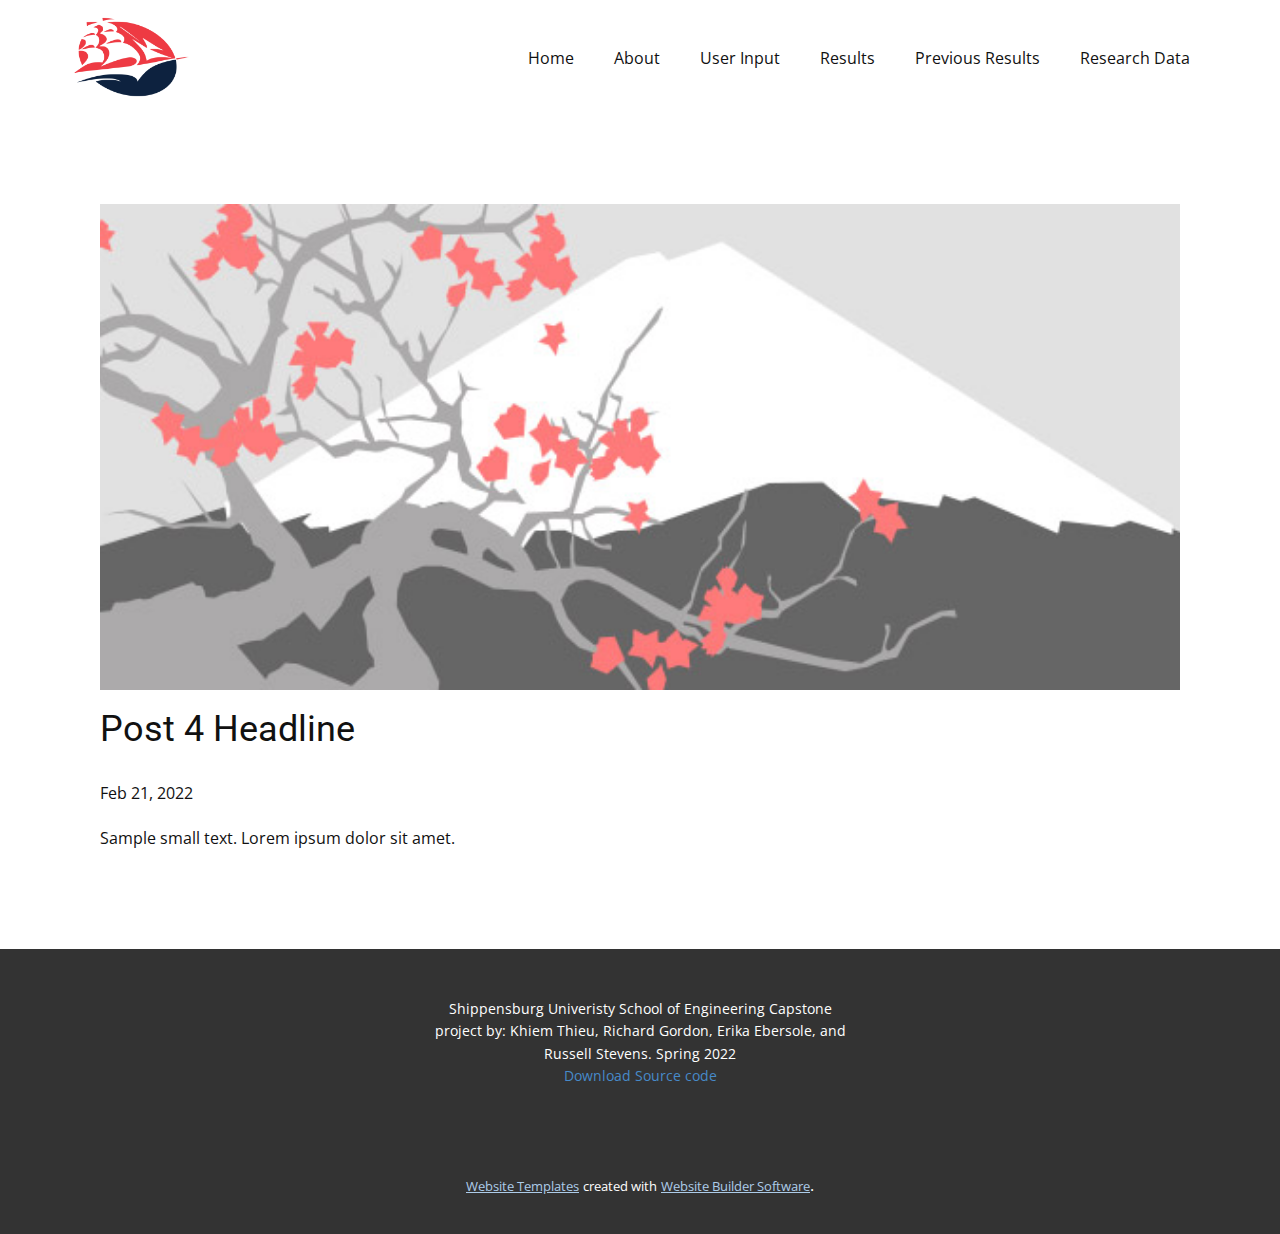
<file: website/blog/post-3.html>
<!doctype html>
<html style="font-size: 16px;"><head>
    <meta name="viewport" content="width=device-width, initial-scale=1.0">
    <meta charset="utf-8">
    <meta name="keywords" content="Post 1 Headline">
    <meta name="description" content="">
    <meta name="page_type" content="np-template-header-footer-from-plugin">
    <title>Post 4 Headline</title>
    <link rel="stylesheet" href="../nicepage.css" media="screen">
<link rel="stylesheet" href="../Post-Template.css" media="screen">
    <script class="u-script" type="text/javascript" src="../jquery.js" defer=""></script>
    <script class="u-script" type="text/javascript" src="../nicepage.js" defer=""></script>
    <meta name="generator" content="Nicepage 4.4.3, nicepage.com">
    <link id="u-theme-google-font" rel="stylesheet" href="https://fonts.googleapis.com/css?family=Roboto:100,100i,300,300i,400,400i,500,500i,700,700i,900,900i|Open+Sans:300,300i,400,400i,600,600i,700,700i,800,800i">
    
    
    <script type="application/ld+json">{
		"@context": "http://schema.org",
		"@type": "Organization",
		"name": "Athletic Training Device",
		"logo": "images/SUlogowhitebackground1.png"
}</script>
    <meta name="theme-color" content="#478ac9">
  </head>
  <body class="u-body u-xl-mode"><header class="u-clearfix u-header u-header" id="sec-c523"><div class="u-clearfix u-sheet u-sheet-1">
        <a href="https://nicepage.com" class="u-image u-logo u-image-1" data-image-width="860" data-image-height="628">
          <img src="../images/SUlogowhitebackground1.png" class="u-logo-image u-logo-image-1">
        </a>
        <nav class="u-menu u-menu-dropdown u-offcanvas u-menu-1">
          <div class="menu-collapse" style="font-size: 1rem; letter-spacing: 0px;">
            <a class="u-button-style u-custom-left-right-menu-spacing u-custom-padding-bottom u-custom-top-bottom-menu-spacing u-nav-link u-text-active-palette-1-base u-text-hover-palette-2-base" href="#">
              <svg class="u-svg-link" viewBox="0 0 24 24"><use xmlns:xlink="http://www.w3.org/1999/xlink" xlink:href="#menu-hamburger"></use></svg>
              <svg class="u-svg-content" version="1.1" id="menu-hamburger" viewBox="0 0 16 16" x="0px" y="0px" xmlns:xlink="http://www.w3.org/1999/xlink" xmlns="http://www.w3.org/2000/svg"><g><rect y="1" width="16" height="2"></rect><rect y="7" width="16" height="2"></rect><rect y="13" width="16" height="2"></rect>
</g></svg>
            </a>
          </div>
          <div class="u-custom-menu u-nav-container">
            <ul class="u-nav u-unstyled u-nav-1"><li class="u-nav-item"><a class="u-button-style u-nav-link u-text-active-palette-1-base u-text-hover-palette-2-base" href="../Home.html" style="padding: 10px 20px;">Home</a>
</li><li class="u-nav-item"><a class="u-button-style u-nav-link u-text-active-palette-1-base u-text-hover-palette-2-base" href="../About.html" style="padding: 10px 20px;">About</a>
</li><li class="u-nav-item"><a class="u-button-style u-nav-link u-text-active-palette-1-base u-text-hover-palette-2-base" href="../User-Input.html" style="padding: 10px 20px;">User Input</a>
</li><li class="u-nav-item"><a class="u-button-style u-nav-link u-text-active-palette-1-base u-text-hover-palette-2-base" href="../Results.html" style="padding: 10px 20px;">Results</a>
</li><li class="u-nav-item"><a class="u-button-style u-nav-link u-text-active-palette-1-base u-text-hover-palette-2-base" style="padding: 10px 20px;">Previous Results</a>
</li><li class="u-nav-item"><a class="u-button-style u-nav-link u-text-active-palette-1-base u-text-hover-palette-2-base" style="padding: 10px 20px;">Research Data</a>
</li></ul>
          </div>
          <div class="u-custom-menu u-nav-container-collapse">
            <div class="u-black u-container-style u-inner-container-layout u-opacity u-opacity-95 u-sidenav">
              <div class="u-inner-container-layout u-sidenav-overflow">
                <div class="u-menu-close"></div>
                <ul class="u-align-center u-nav u-popupmenu-items u-unstyled u-nav-2"><li class="u-nav-item"><a class="u-button-style u-nav-link" href="../Home.html" style="padding: 10px 20px;">Home</a>
</li><li class="u-nav-item"><a class="u-button-style u-nav-link" href="../About.html" style="padding: 10px 20px;">About</a>
</li><li class="u-nav-item"><a class="u-button-style u-nav-link" href="../User-Input.html" style="padding: 10px 20px;">User Input</a>
</li><li class="u-nav-item"><a class="u-button-style u-nav-link" href="../Results.html" style="padding: 10px 20px;">Results</a>
</li><li class="u-nav-item"><a class="u-button-style u-nav-link" style="padding: 10px 20px;">Previous Results</a>
</li><li class="u-nav-item"><a class="u-button-style u-nav-link" style="padding: 10px 20px;">Research Data</a>
</li></ul>
              </div>
            </div>
            <div class="u-black u-menu-overlay u-opacity u-opacity-70"></div>
          </div>
        </nav>
      </div></header>
    <section class="u-align-center u-clearfix u-section-1" id="sec-f238">
      <div class="u-clearfix u-sheet u-valign-middle-md u-valign-middle-sm u-valign-middle-xs u-sheet-1"><!--post_details--><!--post_details_options_json--><!--{"source":""}--><!--/post_details_options_json--><!--blog_post-->
        <div class="u-container-style u-expanded-width u-post-details u-post-details-1">
          <div class="u-container-layout u-valign-middle u-container-layout-1"><!--blog_post_image-->
            <img alt="" class="u-blog-control u-expanded-width u-image u-image-default u-image-1" src="[data-uri]"><!--/blog_post_image--><!--blog_post_header-->
            <h2 class="u-blog-control u-text u-text-1">Post 4 Headline</h2><!--/blog_post_header--><!--blog_post_metadata-->
            <div class="u-blog-control u-metadata u-metadata-1"><!--blog_post_metadata_date-->
              <span class="u-meta-date u-meta-icon">Feb 21, 2022</span><!--/blog_post_metadata_date--><!--blog_post_metadata_category-->
              <!--/blog_post_metadata_category--><!--blog_post_metadata_comments-->
              <!--/blog_post_metadata_comments-->
            </div><!--/blog_post_metadata--><!--blog_post_content-->
            <div class="u-align-justify u-blog-control u-post-content u-text u-text-2 fr-view">
  Sample small text. Lorem ipsum dolor sit amet.
  </div><!--/blog_post_content-->
          </div>
        </div><!--/blog_post--><!--/post_details-->
      </div>
    </section>
    
    
    <footer class="u-align-center u-clearfix u-footer u-grey-80 u-footer" id="sec-30d0"><div class="u-clearfix u-sheet u-sheet-1">
        <p class="u-small-text u-text u-text-variant u-text-1">Shippensburg Univeristy School of Engineering Capstone project by: Khiem Thieu, Richard Gordon, Erika Ebersole, and Russell Stevens. Spring 2022<br>
          <a href="https://github.com/JavaSE77/Gungnir" class="u-active-none u-border-none u-btn u-button-link u-button-style u-hover-none u-none u-text-palette-1-base u-btn-1">Download Source code</a>
        </p>
      </div></footer>
    <section class="u-backlink u-clearfix u-grey-80">
      <a class="u-link" href="https://nicepage.com/website-templates" target="_blank">
        <span>Website Templates</span>
      </a>
      <p class="u-text">
        <span>created with</span>
      </p>
      <a class="u-link" href="" target="_blank">
        <span>Website Builder Software</span>
      </a>. 
    </section>
  
</body></html>
</file>
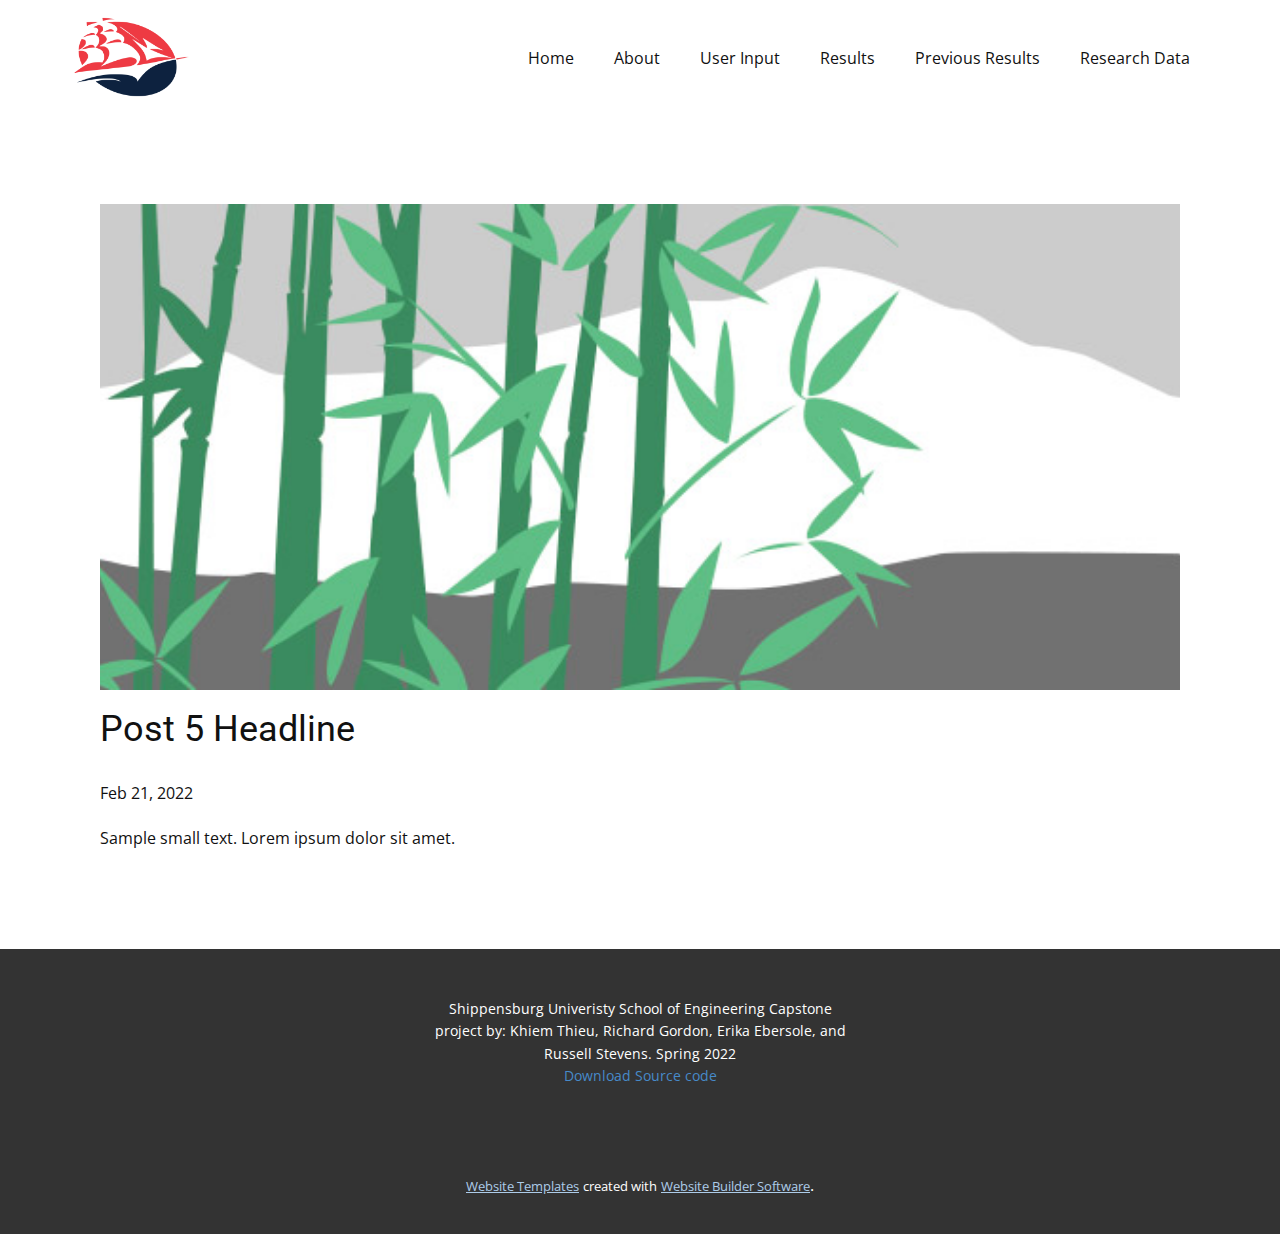
<file: website/blog/post-4.html>
<!doctype html>
<html style="font-size: 16px;"><head>
    <meta name="viewport" content="width=device-width, initial-scale=1.0">
    <meta charset="utf-8">
    <meta name="keywords" content="Post 1 Headline">
    <meta name="description" content="">
    <meta name="page_type" content="np-template-header-footer-from-plugin">
    <title>Post 5 Headline</title>
    <link rel="stylesheet" href="../nicepage.css" media="screen">
<link rel="stylesheet" href="../Post-Template.css" media="screen">
    <script class="u-script" type="text/javascript" src="../jquery.js" defer=""></script>
    <script class="u-script" type="text/javascript" src="../nicepage.js" defer=""></script>
    <meta name="generator" content="Nicepage 4.4.3, nicepage.com">
    <link id="u-theme-google-font" rel="stylesheet" href="https://fonts.googleapis.com/css?family=Roboto:100,100i,300,300i,400,400i,500,500i,700,700i,900,900i|Open+Sans:300,300i,400,400i,600,600i,700,700i,800,800i">
    
    
    <script type="application/ld+json">{
		"@context": "http://schema.org",
		"@type": "Organization",
		"name": "Athletic Training Device",
		"logo": "images/SUlogowhitebackground1.png"
}</script>
    <meta name="theme-color" content="#478ac9">
  </head>
  <body class="u-body u-xl-mode"><header class="u-clearfix u-header u-header" id="sec-c523"><div class="u-clearfix u-sheet u-sheet-1">
        <a href="https://nicepage.com" class="u-image u-logo u-image-1" data-image-width="860" data-image-height="628">
          <img src="../images/SUlogowhitebackground1.png" class="u-logo-image u-logo-image-1">
        </a>
        <nav class="u-menu u-menu-dropdown u-offcanvas u-menu-1">
          <div class="menu-collapse" style="font-size: 1rem; letter-spacing: 0px;">
            <a class="u-button-style u-custom-left-right-menu-spacing u-custom-padding-bottom u-custom-top-bottom-menu-spacing u-nav-link u-text-active-palette-1-base u-text-hover-palette-2-base" href="#">
              <svg class="u-svg-link" viewBox="0 0 24 24"><use xmlns:xlink="http://www.w3.org/1999/xlink" xlink:href="#menu-hamburger"></use></svg>
              <svg class="u-svg-content" version="1.1" id="menu-hamburger" viewBox="0 0 16 16" x="0px" y="0px" xmlns:xlink="http://www.w3.org/1999/xlink" xmlns="http://www.w3.org/2000/svg"><g><rect y="1" width="16" height="2"></rect><rect y="7" width="16" height="2"></rect><rect y="13" width="16" height="2"></rect>
</g></svg>
            </a>
          </div>
          <div class="u-custom-menu u-nav-container">
            <ul class="u-nav u-unstyled u-nav-1"><li class="u-nav-item"><a class="u-button-style u-nav-link u-text-active-palette-1-base u-text-hover-palette-2-base" href="../Home.html" style="padding: 10px 20px;">Home</a>
</li><li class="u-nav-item"><a class="u-button-style u-nav-link u-text-active-palette-1-base u-text-hover-palette-2-base" href="../About.html" style="padding: 10px 20px;">About</a>
</li><li class="u-nav-item"><a class="u-button-style u-nav-link u-text-active-palette-1-base u-text-hover-palette-2-base" href="../User-Input.html" style="padding: 10px 20px;">User Input</a>
</li><li class="u-nav-item"><a class="u-button-style u-nav-link u-text-active-palette-1-base u-text-hover-palette-2-base" href="../Results.html" style="padding: 10px 20px;">Results</a>
</li><li class="u-nav-item"><a class="u-button-style u-nav-link u-text-active-palette-1-base u-text-hover-palette-2-base" style="padding: 10px 20px;">Previous Results</a>
</li><li class="u-nav-item"><a class="u-button-style u-nav-link u-text-active-palette-1-base u-text-hover-palette-2-base" style="padding: 10px 20px;">Research Data</a>
</li></ul>
          </div>
          <div class="u-custom-menu u-nav-container-collapse">
            <div class="u-black u-container-style u-inner-container-layout u-opacity u-opacity-95 u-sidenav">
              <div class="u-inner-container-layout u-sidenav-overflow">
                <div class="u-menu-close"></div>
                <ul class="u-align-center u-nav u-popupmenu-items u-unstyled u-nav-2"><li class="u-nav-item"><a class="u-button-style u-nav-link" href="../Home.html" style="padding: 10px 20px;">Home</a>
</li><li class="u-nav-item"><a class="u-button-style u-nav-link" href="../About.html" style="padding: 10px 20px;">About</a>
</li><li class="u-nav-item"><a class="u-button-style u-nav-link" href="../User-Input.html" style="padding: 10px 20px;">User Input</a>
</li><li class="u-nav-item"><a class="u-button-style u-nav-link" href="../Results.html" style="padding: 10px 20px;">Results</a>
</li><li class="u-nav-item"><a class="u-button-style u-nav-link" style="padding: 10px 20px;">Previous Results</a>
</li><li class="u-nav-item"><a class="u-button-style u-nav-link" style="padding: 10px 20px;">Research Data</a>
</li></ul>
              </div>
            </div>
            <div class="u-black u-menu-overlay u-opacity u-opacity-70"></div>
          </div>
        </nav>
      </div></header>
    <section class="u-align-center u-clearfix u-section-1" id="sec-f238">
      <div class="u-clearfix u-sheet u-valign-middle-md u-valign-middle-sm u-valign-middle-xs u-sheet-1"><!--post_details--><!--post_details_options_json--><!--{"source":""}--><!--/post_details_options_json--><!--blog_post-->
        <div class="u-container-style u-expanded-width u-post-details u-post-details-1">
          <div class="u-container-layout u-valign-middle u-container-layout-1"><!--blog_post_image-->
            <img alt="" class="u-blog-control u-expanded-width u-image u-image-default u-image-1" src="[data-uri]"><!--/blog_post_image--><!--blog_post_header-->
            <h2 class="u-blog-control u-text u-text-1">Post 5 Headline</h2><!--/blog_post_header--><!--blog_post_metadata-->
            <div class="u-blog-control u-metadata u-metadata-1"><!--blog_post_metadata_date-->
              <span class="u-meta-date u-meta-icon">Feb 21, 2022</span><!--/blog_post_metadata_date--><!--blog_post_metadata_category-->
              <!--/blog_post_metadata_category--><!--blog_post_metadata_comments-->
              <!--/blog_post_metadata_comments-->
            </div><!--/blog_post_metadata--><!--blog_post_content-->
            <div class="u-align-justify u-blog-control u-post-content u-text u-text-2 fr-view">
  Sample small text. Lorem ipsum dolor sit amet.
  </div><!--/blog_post_content-->
          </div>
        </div><!--/blog_post--><!--/post_details-->
      </div>
    </section>
    
    
    <footer class="u-align-center u-clearfix u-footer u-grey-80 u-footer" id="sec-30d0"><div class="u-clearfix u-sheet u-sheet-1">
        <p class="u-small-text u-text u-text-variant u-text-1">Shippensburg Univeristy School of Engineering Capstone project by: Khiem Thieu, Richard Gordon, Erika Ebersole, and Russell Stevens. Spring 2022<br>
          <a href="https://github.com/JavaSE77/Gungnir" class="u-active-none u-border-none u-btn u-button-link u-button-style u-hover-none u-none u-text-palette-1-base u-btn-1">Download Source code</a>
        </p>
      </div></footer>
    <section class="u-backlink u-clearfix u-grey-80">
      <a class="u-link" href="https://nicepage.com/website-templates" target="_blank">
        <span>Website Templates</span>
      </a>
      <p class="u-text">
        <span>created with</span>
      </p>
      <a class="u-link" href="" target="_blank">
        <span>Website Builder Software</span>
      </a>. 
    </section>
  
</body></html>
</file>
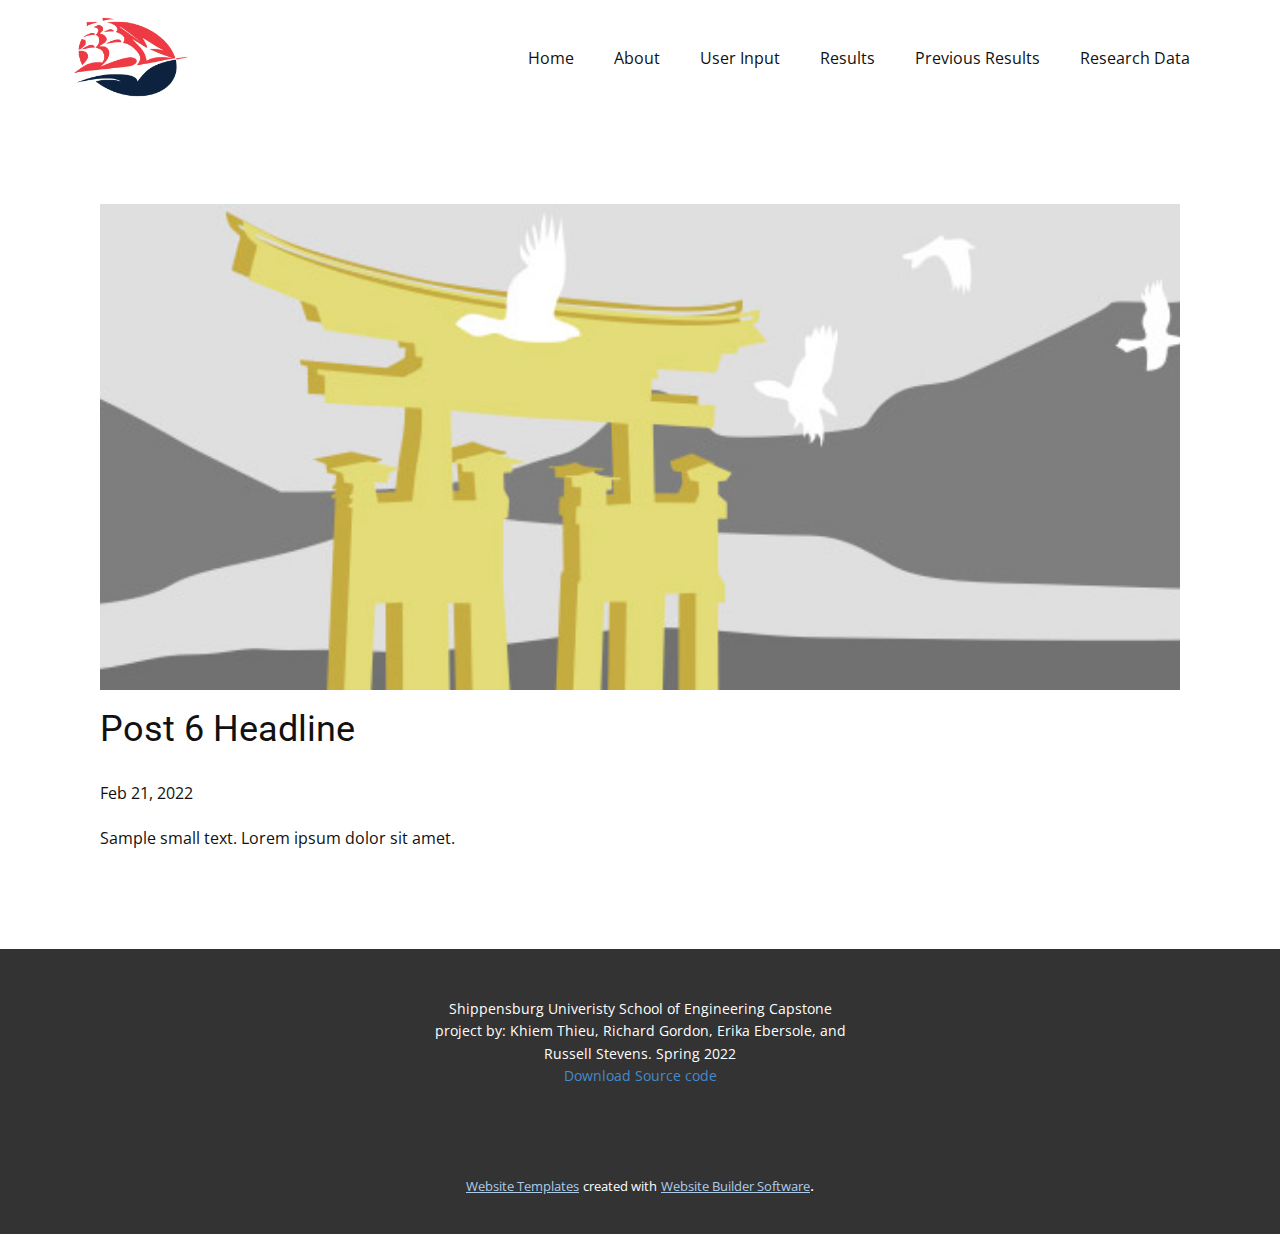
<file: website/blog/post-5.html>
<!doctype html>
<html style="font-size: 16px;"><head>
    <meta name="viewport" content="width=device-width, initial-scale=1.0">
    <meta charset="utf-8">
    <meta name="keywords" content="Post 1 Headline">
    <meta name="description" content="">
    <meta name="page_type" content="np-template-header-footer-from-plugin">
    <title>Post 6 Headline</title>
    <link rel="stylesheet" href="../nicepage.css" media="screen">
<link rel="stylesheet" href="../Post-Template.css" media="screen">
    <script class="u-script" type="text/javascript" src="../jquery.js" defer=""></script>
    <script class="u-script" type="text/javascript" src="../nicepage.js" defer=""></script>
    <meta name="generator" content="Nicepage 4.4.3, nicepage.com">
    <link id="u-theme-google-font" rel="stylesheet" href="https://fonts.googleapis.com/css?family=Roboto:100,100i,300,300i,400,400i,500,500i,700,700i,900,900i|Open+Sans:300,300i,400,400i,600,600i,700,700i,800,800i">
    
    
    <script type="application/ld+json">{
		"@context": "http://schema.org",
		"@type": "Organization",
		"name": "Athletic Training Device",
		"logo": "images/SUlogowhitebackground1.png"
}</script>
    <meta name="theme-color" content="#478ac9">
  </head>
  <body class="u-body u-xl-mode"><header class="u-clearfix u-header u-header" id="sec-c523"><div class="u-clearfix u-sheet u-sheet-1">
        <a href="https://nicepage.com" class="u-image u-logo u-image-1" data-image-width="860" data-image-height="628">
          <img src="../images/SUlogowhitebackground1.png" class="u-logo-image u-logo-image-1">
        </a>
        <nav class="u-menu u-menu-dropdown u-offcanvas u-menu-1">
          <div class="menu-collapse" style="font-size: 1rem; letter-spacing: 0px;">
            <a class="u-button-style u-custom-left-right-menu-spacing u-custom-padding-bottom u-custom-top-bottom-menu-spacing u-nav-link u-text-active-palette-1-base u-text-hover-palette-2-base" href="#">
              <svg class="u-svg-link" viewBox="0 0 24 24"><use xmlns:xlink="http://www.w3.org/1999/xlink" xlink:href="#menu-hamburger"></use></svg>
              <svg class="u-svg-content" version="1.1" id="menu-hamburger" viewBox="0 0 16 16" x="0px" y="0px" xmlns:xlink="http://www.w3.org/1999/xlink" xmlns="http://www.w3.org/2000/svg"><g><rect y="1" width="16" height="2"></rect><rect y="7" width="16" height="2"></rect><rect y="13" width="16" height="2"></rect>
</g></svg>
            </a>
          </div>
          <div class="u-custom-menu u-nav-container">
            <ul class="u-nav u-unstyled u-nav-1"><li class="u-nav-item"><a class="u-button-style u-nav-link u-text-active-palette-1-base u-text-hover-palette-2-base" href="../Home.html" style="padding: 10px 20px;">Home</a>
</li><li class="u-nav-item"><a class="u-button-style u-nav-link u-text-active-palette-1-base u-text-hover-palette-2-base" href="../About.html" style="padding: 10px 20px;">About</a>
</li><li class="u-nav-item"><a class="u-button-style u-nav-link u-text-active-palette-1-base u-text-hover-palette-2-base" href="../User-Input.html" style="padding: 10px 20px;">User Input</a>
</li><li class="u-nav-item"><a class="u-button-style u-nav-link u-text-active-palette-1-base u-text-hover-palette-2-base" href="../Results.html" style="padding: 10px 20px;">Results</a>
</li><li class="u-nav-item"><a class="u-button-style u-nav-link u-text-active-palette-1-base u-text-hover-palette-2-base" style="padding: 10px 20px;">Previous Results</a>
</li><li class="u-nav-item"><a class="u-button-style u-nav-link u-text-active-palette-1-base u-text-hover-palette-2-base" style="padding: 10px 20px;">Research Data</a>
</li></ul>
          </div>
          <div class="u-custom-menu u-nav-container-collapse">
            <div class="u-black u-container-style u-inner-container-layout u-opacity u-opacity-95 u-sidenav">
              <div class="u-inner-container-layout u-sidenav-overflow">
                <div class="u-menu-close"></div>
                <ul class="u-align-center u-nav u-popupmenu-items u-unstyled u-nav-2"><li class="u-nav-item"><a class="u-button-style u-nav-link" href="../Home.html" style="padding: 10px 20px;">Home</a>
</li><li class="u-nav-item"><a class="u-button-style u-nav-link" href="../About.html" style="padding: 10px 20px;">About</a>
</li><li class="u-nav-item"><a class="u-button-style u-nav-link" href="../User-Input.html" style="padding: 10px 20px;">User Input</a>
</li><li class="u-nav-item"><a class="u-button-style u-nav-link" href="../Results.html" style="padding: 10px 20px;">Results</a>
</li><li class="u-nav-item"><a class="u-button-style u-nav-link" style="padding: 10px 20px;">Previous Results</a>
</li><li class="u-nav-item"><a class="u-button-style u-nav-link" style="padding: 10px 20px;">Research Data</a>
</li></ul>
              </div>
            </div>
            <div class="u-black u-menu-overlay u-opacity u-opacity-70"></div>
          </div>
        </nav>
      </div></header>
    <section class="u-align-center u-clearfix u-section-1" id="sec-f238">
      <div class="u-clearfix u-sheet u-valign-middle-md u-valign-middle-sm u-valign-middle-xs u-sheet-1"><!--post_details--><!--post_details_options_json--><!--{"source":""}--><!--/post_details_options_json--><!--blog_post-->
        <div class="u-container-style u-expanded-width u-post-details u-post-details-1">
          <div class="u-container-layout u-valign-middle u-container-layout-1"><!--blog_post_image-->
            <img alt="" class="u-blog-control u-expanded-width u-image u-image-default u-image-1" src="[data-uri]"><!--/blog_post_image--><!--blog_post_header-->
            <h2 class="u-blog-control u-text u-text-1">Post 6 Headline</h2><!--/blog_post_header--><!--blog_post_metadata-->
            <div class="u-blog-control u-metadata u-metadata-1"><!--blog_post_metadata_date-->
              <span class="u-meta-date u-meta-icon">Feb 21, 2022</span><!--/blog_post_metadata_date--><!--blog_post_metadata_category-->
              <!--/blog_post_metadata_category--><!--blog_post_metadata_comments-->
              <!--/blog_post_metadata_comments-->
            </div><!--/blog_post_metadata--><!--blog_post_content-->
            <div class="u-align-justify u-blog-control u-post-content u-text u-text-2 fr-view">
  Sample small text. Lorem ipsum dolor sit amet.
  </div><!--/blog_post_content-->
          </div>
        </div><!--/blog_post--><!--/post_details-->
      </div>
    </section>
    
    
    <footer class="u-align-center u-clearfix u-footer u-grey-80 u-footer" id="sec-30d0"><div class="u-clearfix u-sheet u-sheet-1">
        <p class="u-small-text u-text u-text-variant u-text-1">Shippensburg Univeristy School of Engineering Capstone project by: Khiem Thieu, Richard Gordon, Erika Ebersole, and Russell Stevens. Spring 2022<br>
          <a href="https://github.com/JavaSE77/Gungnir" class="u-active-none u-border-none u-btn u-button-link u-button-style u-hover-none u-none u-text-palette-1-base u-btn-1">Download Source code</a>
        </p>
      </div></footer>
    <section class="u-backlink u-clearfix u-grey-80">
      <a class="u-link" href="https://nicepage.com/website-templates" target="_blank">
        <span>Website Templates</span>
      </a>
      <p class="u-text">
        <span>created with</span>
      </p>
      <a class="u-link" href="" target="_blank">
        <span>Website Builder Software</span>
      </a>. 
    </section>
  
</body></html>
</file>
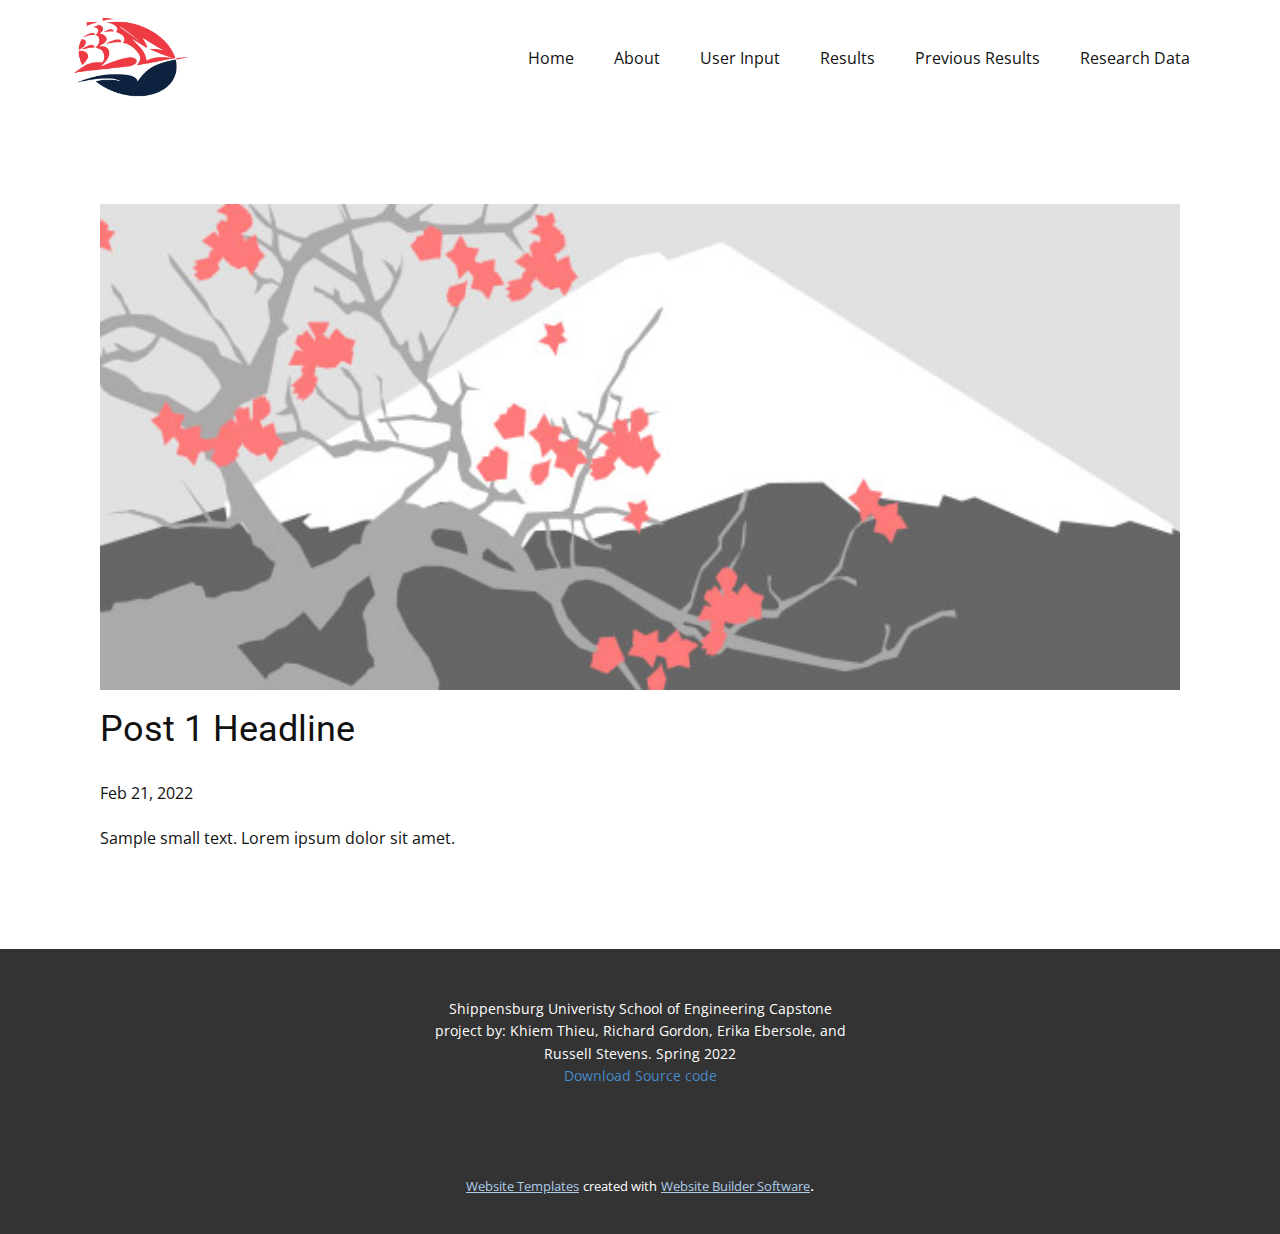
<file: website/blog/post.html>
<!doctype html>
<html style="font-size: 16px;"><head>
    <meta name="viewport" content="width=device-width, initial-scale=1.0">
    <meta charset="utf-8">
    <meta name="keywords" content="Post 1 Headline">
    <meta name="description" content="">
    <meta name="page_type" content="np-template-header-footer-from-plugin">
    <title>Post 1 Headline</title>
    <link rel="stylesheet" href="../nicepage.css" media="screen">
<link rel="stylesheet" href="../Post-Template.css" media="screen">
    <script class="u-script" type="text/javascript" src="../jquery.js" defer=""></script>
    <script class="u-script" type="text/javascript" src="../nicepage.js" defer=""></script>
    <meta name="generator" content="Nicepage 4.4.3, nicepage.com">
    <link id="u-theme-google-font" rel="stylesheet" href="https://fonts.googleapis.com/css?family=Roboto:100,100i,300,300i,400,400i,500,500i,700,700i,900,900i|Open+Sans:300,300i,400,400i,600,600i,700,700i,800,800i">
    
    
    <script type="application/ld+json">{
		"@context": "http://schema.org",
		"@type": "Organization",
		"name": "Athletic Training Device",
		"logo": "images/SUlogowhitebackground1.png"
}</script>
    <meta name="theme-color" content="#478ac9">
  </head>
  <body class="u-body u-xl-mode"><header class="u-clearfix u-header u-header" id="sec-c523"><div class="u-clearfix u-sheet u-sheet-1">
        <a href="https://nicepage.com" class="u-image u-logo u-image-1" data-image-width="860" data-image-height="628">
          <img src="../images/SUlogowhitebackground1.png" class="u-logo-image u-logo-image-1">
        </a>
        <nav class="u-menu u-menu-dropdown u-offcanvas u-menu-1">
          <div class="menu-collapse" style="font-size: 1rem; letter-spacing: 0px;">
            <a class="u-button-style u-custom-left-right-menu-spacing u-custom-padding-bottom u-custom-top-bottom-menu-spacing u-nav-link u-text-active-palette-1-base u-text-hover-palette-2-base" href="#">
              <svg class="u-svg-link" viewBox="0 0 24 24"><use xmlns:xlink="http://www.w3.org/1999/xlink" xlink:href="#menu-hamburger"></use></svg>
              <svg class="u-svg-content" version="1.1" id="menu-hamburger" viewBox="0 0 16 16" x="0px" y="0px" xmlns:xlink="http://www.w3.org/1999/xlink" xmlns="http://www.w3.org/2000/svg"><g><rect y="1" width="16" height="2"></rect><rect y="7" width="16" height="2"></rect><rect y="13" width="16" height="2"></rect>
</g></svg>
            </a>
          </div>
          <div class="u-custom-menu u-nav-container">
            <ul class="u-nav u-unstyled u-nav-1"><li class="u-nav-item"><a class="u-button-style u-nav-link u-text-active-palette-1-base u-text-hover-palette-2-base" href="../Home.html" style="padding: 10px 20px;">Home</a>
</li><li class="u-nav-item"><a class="u-button-style u-nav-link u-text-active-palette-1-base u-text-hover-palette-2-base" href="../About.html" style="padding: 10px 20px;">About</a>
</li><li class="u-nav-item"><a class="u-button-style u-nav-link u-text-active-palette-1-base u-text-hover-palette-2-base" href="../User-Input.html" style="padding: 10px 20px;">User Input</a>
</li><li class="u-nav-item"><a class="u-button-style u-nav-link u-text-active-palette-1-base u-text-hover-palette-2-base" href="../Results.html" style="padding: 10px 20px;">Results</a>
</li><li class="u-nav-item"><a class="u-button-style u-nav-link u-text-active-palette-1-base u-text-hover-palette-2-base" style="padding: 10px 20px;">Previous Results</a>
</li><li class="u-nav-item"><a class="u-button-style u-nav-link u-text-active-palette-1-base u-text-hover-palette-2-base" style="padding: 10px 20px;">Research Data</a>
</li></ul>
          </div>
          <div class="u-custom-menu u-nav-container-collapse">
            <div class="u-black u-container-style u-inner-container-layout u-opacity u-opacity-95 u-sidenav">
              <div class="u-inner-container-layout u-sidenav-overflow">
                <div class="u-menu-close"></div>
                <ul class="u-align-center u-nav u-popupmenu-items u-unstyled u-nav-2"><li class="u-nav-item"><a class="u-button-style u-nav-link" href="../Home.html" style="padding: 10px 20px;">Home</a>
</li><li class="u-nav-item"><a class="u-button-style u-nav-link" href="../About.html" style="padding: 10px 20px;">About</a>
</li><li class="u-nav-item"><a class="u-button-style u-nav-link" href="../User-Input.html" style="padding: 10px 20px;">User Input</a>
</li><li class="u-nav-item"><a class="u-button-style u-nav-link" href="../Results.html" style="padding: 10px 20px;">Results</a>
</li><li class="u-nav-item"><a class="u-button-style u-nav-link" style="padding: 10px 20px;">Previous Results</a>
</li><li class="u-nav-item"><a class="u-button-style u-nav-link" style="padding: 10px 20px;">Research Data</a>
</li></ul>
              </div>
            </div>
            <div class="u-black u-menu-overlay u-opacity u-opacity-70"></div>
          </div>
        </nav>
      </div></header>
    <section class="u-align-center u-clearfix u-section-1" id="sec-f238">
      <div class="u-clearfix u-sheet u-valign-middle-md u-valign-middle-sm u-valign-middle-xs u-sheet-1"><!--post_details--><!--post_details_options_json--><!--{"source":""}--><!--/post_details_options_json--><!--blog_post-->
        <div class="u-container-style u-expanded-width u-post-details u-post-details-1">
          <div class="u-container-layout u-valign-middle u-container-layout-1"><!--blog_post_image-->
            <img alt="" class="u-blog-control u-expanded-width u-image u-image-default u-image-1" src="[data-uri]"><!--/blog_post_image--><!--blog_post_header-->
            <h2 class="u-blog-control u-text u-text-1">Post 1 Headline</h2><!--/blog_post_header--><!--blog_post_metadata-->
            <div class="u-blog-control u-metadata u-metadata-1"><!--blog_post_metadata_date-->
              <span class="u-meta-date u-meta-icon">Feb 21, 2022</span><!--/blog_post_metadata_date--><!--blog_post_metadata_category-->
              <!--/blog_post_metadata_category--><!--blog_post_metadata_comments-->
              <!--/blog_post_metadata_comments-->
            </div><!--/blog_post_metadata--><!--blog_post_content-->
            <div class="u-align-justify u-blog-control u-post-content u-text u-text-2 fr-view">
  Sample small text. Lorem ipsum dolor sit amet.
  </div><!--/blog_post_content-->
          </div>
        </div><!--/blog_post--><!--/post_details-->
      </div>
    </section>
    
    
    <footer class="u-align-center u-clearfix u-footer u-grey-80 u-footer" id="sec-30d0"><div class="u-clearfix u-sheet u-sheet-1">
        <p class="u-small-text u-text u-text-variant u-text-1">Shippensburg Univeristy School of Engineering Capstone project by: Khiem Thieu, Richard Gordon, Erika Ebersole, and Russell Stevens. Spring 2022<br>
          <a href="https://github.com/JavaSE77/Gungnir" class="u-active-none u-border-none u-btn u-button-link u-button-style u-hover-none u-none u-text-palette-1-base u-btn-1">Download Source code</a>
        </p>
      </div></footer>
    <section class="u-backlink u-clearfix u-grey-80">
      <a class="u-link" href="https://nicepage.com/website-templates" target="_blank">
        <span>Website Templates</span>
      </a>
      <p class="u-text">
        <span>created with</span>
      </p>
      <a class="u-link" href="" target="_blank">
        <span>Website Builder Software</span>
      </a>. 
    </section>
  
</body></html>
</file>
